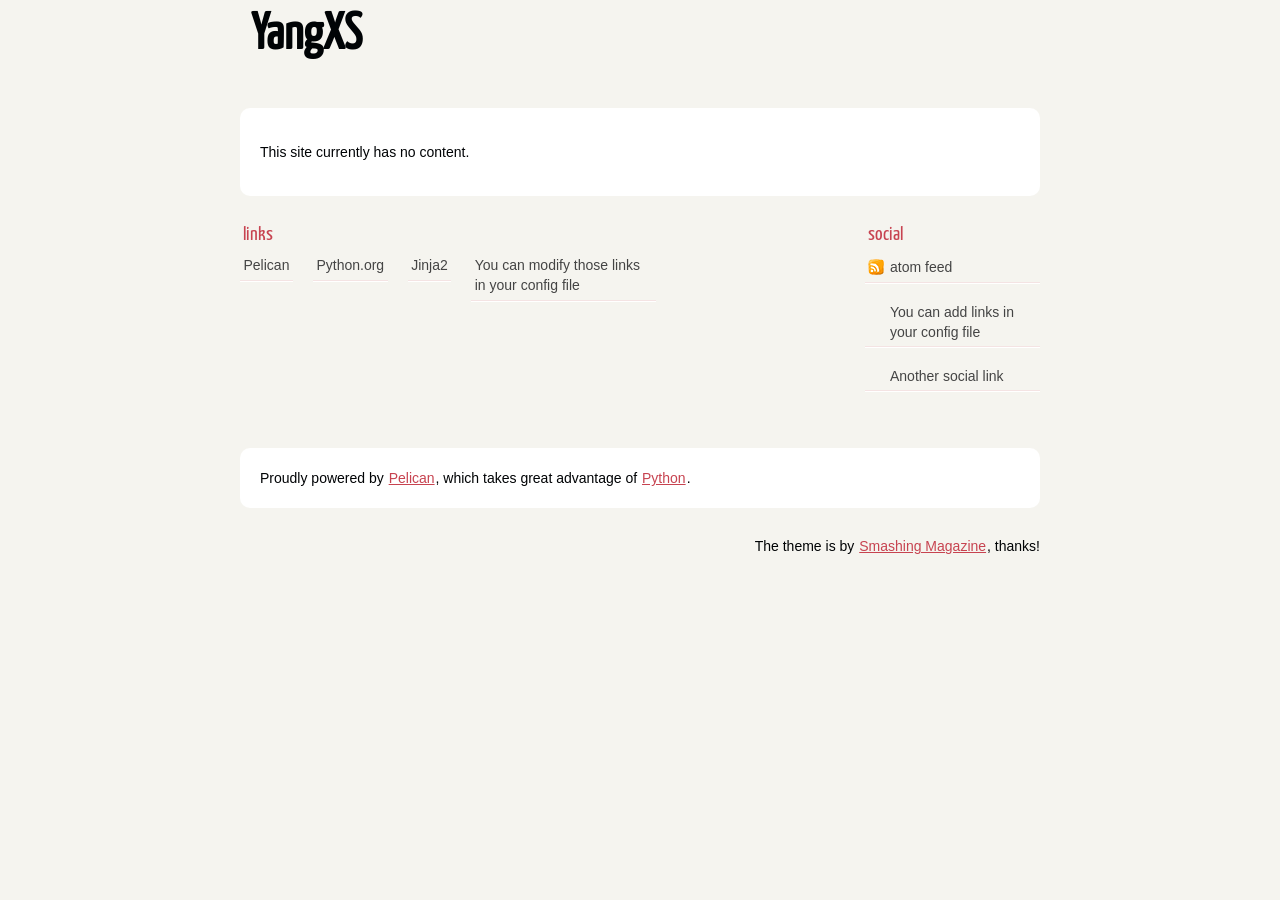
<file: index.html>
<!DOCTYPE html>
<html lang="en">
<head>
        <meta charset="utf-8" />
        <meta name="viewport" content="width=device-width, initial-scale=1.0" />
        <meta name="generator" content="Pelican" />
        <title>YangXS</title>
        <link rel="stylesheet" href="/theme/css/main.css" />
        <link href="/feeds/all.atom.xml" type="application/atom+xml" rel="alternate" title="YangXS Atom Feed" />
</head>

<body id="index" class="home">
        <header id="banner" class="body">
                <h1><a href="/">YangXS</a></h1>
                <nav><ul>
                </ul></nav>
        </header><!-- /#banner -->
<section id="content" class="body">
    <p>This site currently has no content.</p>
</section>
        <section id="extras" class="body">
                <div class="blogroll">
                        <h2>links</h2>
                        <ul>
                            <li><a href="https://getpelican.com/">Pelican</a></li>
                            <li><a href="https://www.python.org/">Python.org</a></li>
                            <li><a href="https://palletsprojects.com/p/jinja/">Jinja2</a></li>
                            <li><a href="#">You can modify those links in your config file</a></li>
                        </ul>
                </div><!-- /.blogroll -->
                <div class="social">
                        <h2>social</h2>
                        <ul>
                            <li><a href="/feeds/all.atom.xml" type="application/atom+xml" rel="alternate">atom feed</a></li>

                            <li><a href="#">You can add links in your config file</a></li>
                            <li><a href="#">Another social link</a></li>
                        </ul>
                </div><!-- /.social -->
        </section><!-- /#extras -->

        <footer id="contentinfo" class="body">
                <address id="about" class="vcard body">
                Proudly powered by <a href="https://getpelican.com/">Pelican</a>, which takes great advantage of <a href="https://www.python.org/">Python</a>.
                </address><!-- /#about -->

                <p>The theme is by <a href="https://www.smashingmagazine.com/2009/08/designing-a-html-5-layout-from-scratch/">Smashing Magazine</a>, thanks!</p>
        </footer><!-- /#contentinfo -->

</body>
</html>
</file>
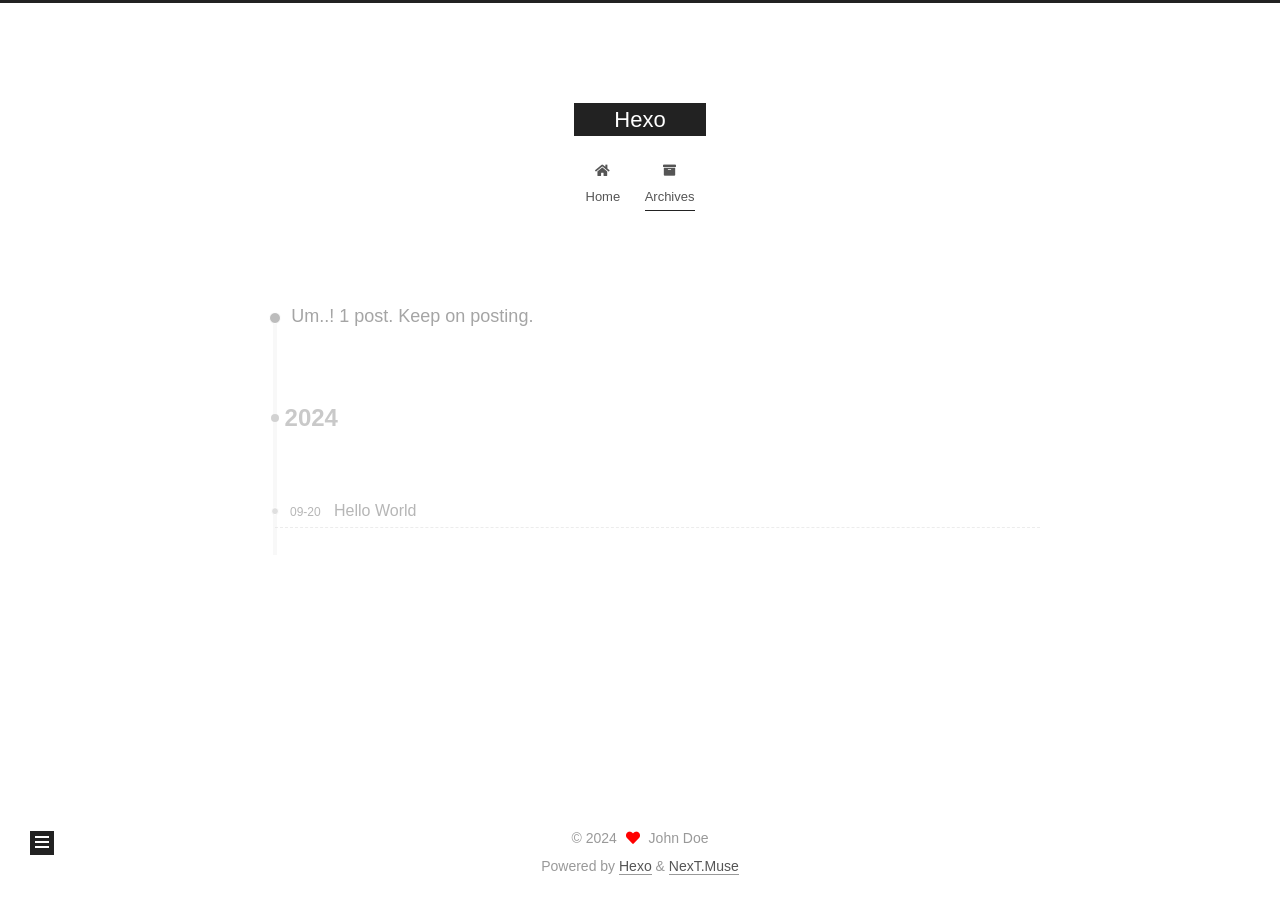
<file: archives/index.html>
<!DOCTYPE html>
<html lang="en">
<head>
  <meta charset="UTF-8">
<meta name="viewport" content="width=device-width, initial-scale=1, maximum-scale=2">
<meta name="theme-color" content="#222">
<meta name="generator" content="Hexo 7.3.0">
  <link rel="apple-touch-icon" sizes="180x180" href="/images/apple-touch-icon-next.png">
  <link rel="icon" type="image/png" sizes="32x32" href="/images/favicon-32x32-next.png">
  <link rel="icon" type="image/png" sizes="16x16" href="/images/favicon-16x16-next.png">
  <link rel="mask-icon" href="/images/logo.svg" color="#222">

<link rel="stylesheet" href="/css/main.css">


<link rel="stylesheet" href="/lib/font-awesome/css/all.min.css">

<script id="hexo-configurations">
    var NexT = window.NexT || {};
    var CONFIG = {"hostname":"example.com","root":"/","scheme":"Muse","version":"7.8.0","exturl":false,"sidebar":{"position":"left","display":"post","padding":18,"offset":12,"onmobile":false},"copycode":{"enable":false,"show_result":false,"style":null},"back2top":{"enable":true,"sidebar":false,"scrollpercent":false},"bookmark":{"enable":false,"color":"#222","save":"auto"},"fancybox":false,"mediumzoom":false,"lazyload":false,"pangu":false,"comments":{"style":"tabs","active":null,"storage":true,"lazyload":false,"nav":null},"algolia":{"hits":{"per_page":10},"labels":{"input_placeholder":"Search for Posts","hits_empty":"We didn't find any results for the search: ${query}","hits_stats":"${hits} results found in ${time} ms"}},"localsearch":{"enable":false,"trigger":"auto","top_n_per_article":1,"unescape":false,"preload":false},"motion":{"enable":true,"async":false,"transition":{"post_block":"fadeIn","post_header":"slideDownIn","post_body":"slideDownIn","coll_header":"slideLeftIn","sidebar":"slideUpIn"}}};
  </script>

  <meta property="og:type" content="website">
<meta property="og:title" content="Hexo">
<meta property="og:url" content="http://example.com/archives/index.html">
<meta property="og:site_name" content="Hexo">
<meta property="og:locale" content="en_US">
<meta property="article:author" content="John Doe">
<meta name="twitter:card" content="summary">

<link rel="canonical" href="http://example.com/archives/">


<script id="page-configurations">
  // https://hexo.io/docs/variables.html
  CONFIG.page = {
    sidebar: "",
    isHome : false,
    isPost : false,
    lang   : 'en'
  };
</script>

  <title>Archive | Hexo</title>
  






  <noscript>
  <style>
  .use-motion .brand,
  .use-motion .menu-item,
  .sidebar-inner,
  .use-motion .post-block,
  .use-motion .pagination,
  .use-motion .comments,
  .use-motion .post-header,
  .use-motion .post-body,
  .use-motion .collection-header { opacity: initial; }

  .use-motion .site-title,
  .use-motion .site-subtitle {
    opacity: initial;
    top: initial;
  }

  .use-motion .logo-line-before i { left: initial; }
  .use-motion .logo-line-after i { right: initial; }
  </style>
</noscript>

</head>

<body itemscope itemtype="http://schema.org/WebPage">
  <div class="container use-motion">
    <div class="headband"></div>

    <header class="header" itemscope itemtype="http://schema.org/WPHeader">
      <div class="header-inner"><div class="site-brand-container">
  <div class="site-nav-toggle">
    <div class="toggle" aria-label="Toggle navigation bar">
      <span class="toggle-line toggle-line-first"></span>
      <span class="toggle-line toggle-line-middle"></span>
      <span class="toggle-line toggle-line-last"></span>
    </div>
  </div>

  <div class="site-meta">

    <a href="/" class="brand" rel="start">
      <span class="logo-line-before"><i></i></span>
      <h1 class="site-title">Hexo</h1>
      <span class="logo-line-after"><i></i></span>
    </a>
  </div>

  <div class="site-nav-right">
    <div class="toggle popup-trigger">
    </div>
  </div>
</div>




<nav class="site-nav">
  <ul id="menu" class="main-menu menu">
        <li class="menu-item menu-item-home">

    <a href="/" rel="section"><i class="fa fa-home fa-fw"></i>Home</a>

  </li>
        <li class="menu-item menu-item-archives">

    <a href="/archives/" rel="section"><i class="fa fa-archive fa-fw"></i>Archives</a>

  </li>
  </ul>
</nav>




</div>
    </header>

    
  <div class="back-to-top">
    <i class="fa fa-arrow-up"></i>
    <span>0%</span>
  </div>


    <main class="main">
      <div class="main-inner">
        <div class="content-wrap">
          

          <div class="content archive">
            

  
  
  
  <div class="post-block">
    <div class="posts-collapse">
      <div class="collection-title">
        <span class="collection-header">Um..! 1 post. Keep on posting.</span>
      </div>

      
    <div class="collection-year">
      <span class="collection-header">2024</span>
    </div>

  <article itemscope itemtype="http://schema.org/Article">
    <header class="post-header">

      <div class="post-meta">
        <time itemprop="dateCreated"
              datetime="2024-09-20T22:19:43+08:00"
              content="2024-09-20">
          09-20
        </time>
      </div>

      <div class="post-title">
          <a class="post-title-link" href="/2024/09/20/hello-world/" itemprop="url">
            <span itemprop="name">Hello World</span>
          </a>
      </div>

    </header>
  </article>


    </div>
  </div>
  
  
  

  



          </div>
          

<script>
  window.addEventListener('tabs:register', () => {
    let { activeClass } = CONFIG.comments;
    if (CONFIG.comments.storage) {
      activeClass = localStorage.getItem('comments_active') || activeClass;
    }
    if (activeClass) {
      let activeTab = document.querySelector(`a[href="#comment-${activeClass}"]`);
      if (activeTab) {
        activeTab.click();
      }
    }
  });
  if (CONFIG.comments.storage) {
    window.addEventListener('tabs:click', event => {
      if (!event.target.matches('.tabs-comment .tab-content .tab-pane')) return;
      let commentClass = event.target.classList[1];
      localStorage.setItem('comments_active', commentClass);
    });
  }
</script>

        </div>
          
  
  <div class="toggle sidebar-toggle">
    <span class="toggle-line toggle-line-first"></span>
    <span class="toggle-line toggle-line-middle"></span>
    <span class="toggle-line toggle-line-last"></span>
  </div>

  <aside class="sidebar">
    <div class="sidebar-inner">

      <ul class="sidebar-nav motion-element">
        <li class="sidebar-nav-toc">
          Table of Contents
        </li>
        <li class="sidebar-nav-overview">
          Overview
        </li>
      </ul>

      <!--noindex-->
      <div class="post-toc-wrap sidebar-panel">
      </div>
      <!--/noindex-->

      <div class="site-overview-wrap sidebar-panel">
        <div class="site-author motion-element" itemprop="author" itemscope itemtype="http://schema.org/Person">
  <p class="site-author-name" itemprop="name">John Doe</p>
  <div class="site-description" itemprop="description"></div>
</div>
<div class="site-state-wrap motion-element">
  <nav class="site-state">
      <div class="site-state-item site-state-posts">
          <a href="/archives/">
        
          <span class="site-state-item-count">1</span>
          <span class="site-state-item-name">posts</span>
        </a>
      </div>
  </nav>
</div>



      </div>

    </div>
  </aside>
  <div id="sidebar-dimmer"></div>


      </div>
    </main>

    <footer class="footer">
      <div class="footer-inner">
        

        

<div class="copyright">
  
  &copy; 
  <span itemprop="copyrightYear">2024</span>
  <span class="with-love">
    <i class="fa fa-heart"></i>
  </span>
  <span class="author" itemprop="copyrightHolder">John Doe</span>
</div>
  <div class="powered-by">Powered by <a href="https://hexo.io/" class="theme-link" rel="noopener" target="_blank">Hexo</a> & <a href="https://muse.theme-next.org/" class="theme-link" rel="noopener" target="_blank">NexT.Muse</a>
  </div>

        








      </div>
    </footer>
  </div>

  
  <script src="/lib/anime.min.js"></script>
  <script src="/lib/velocity/velocity.min.js"></script>
  <script src="/lib/velocity/velocity.ui.min.js"></script>

<script src="/js/utils.js"></script>

<script src="/js/motion.js"></script>


<script src="/js/schemes/muse.js"></script>


<script src="/js/next-boot.js"></script>




  















  

  

</body>
</html>
</file>
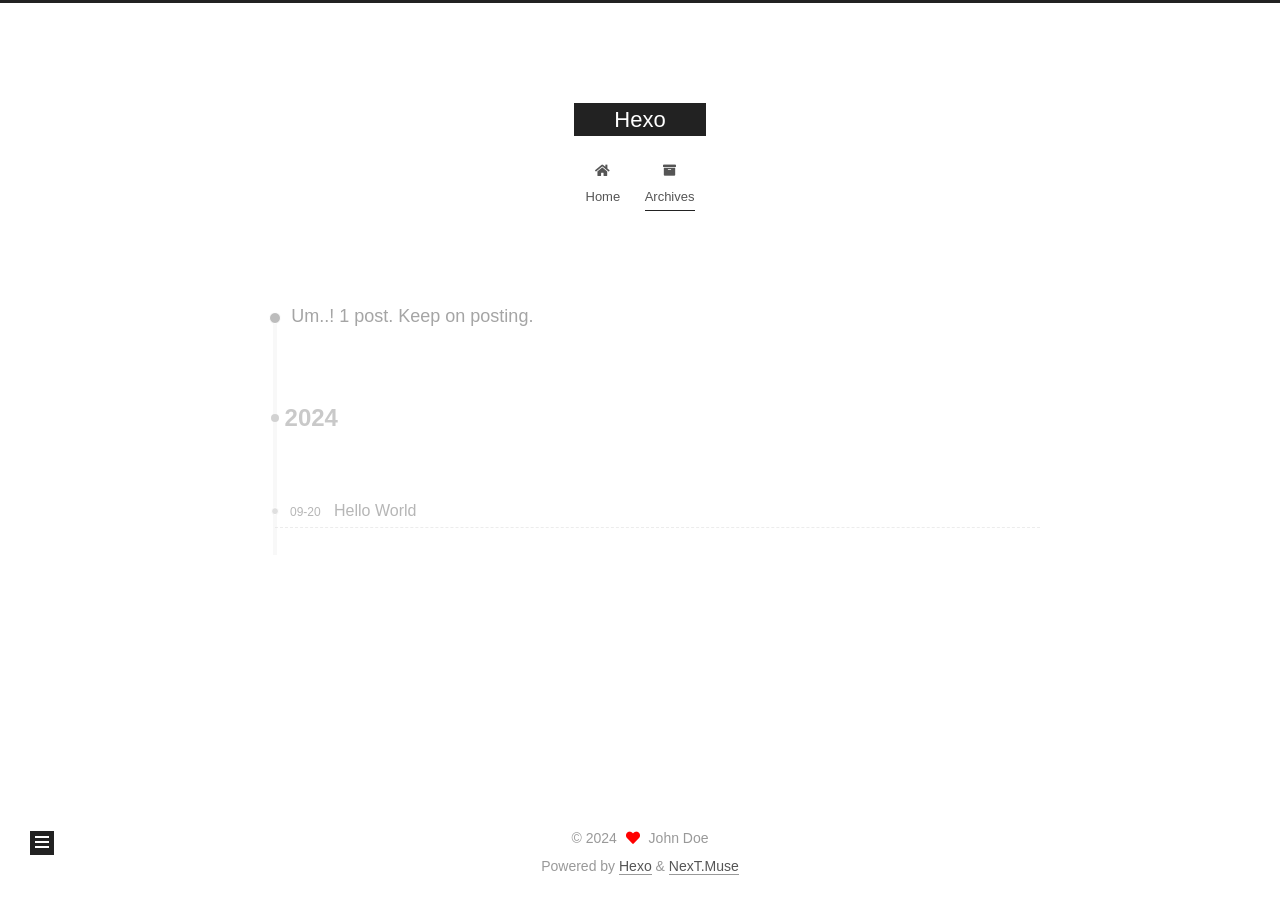
<file: archives/2024/index.html>
<!DOCTYPE html>
<html lang="en">
<head>
  <meta charset="UTF-8">
<meta name="viewport" content="width=device-width, initial-scale=1, maximum-scale=2">
<meta name="theme-color" content="#222">
<meta name="generator" content="Hexo 7.3.0">
  <link rel="apple-touch-icon" sizes="180x180" href="/images/apple-touch-icon-next.png">
  <link rel="icon" type="image/png" sizes="32x32" href="/images/favicon-32x32-next.png">
  <link rel="icon" type="image/png" sizes="16x16" href="/images/favicon-16x16-next.png">
  <link rel="mask-icon" href="/images/logo.svg" color="#222">

<link rel="stylesheet" href="/css/main.css">


<link rel="stylesheet" href="/lib/font-awesome/css/all.min.css">

<script id="hexo-configurations">
    var NexT = window.NexT || {};
    var CONFIG = {"hostname":"example.com","root":"/","scheme":"Muse","version":"7.8.0","exturl":false,"sidebar":{"position":"left","display":"post","padding":18,"offset":12,"onmobile":false},"copycode":{"enable":false,"show_result":false,"style":null},"back2top":{"enable":true,"sidebar":false,"scrollpercent":false},"bookmark":{"enable":false,"color":"#222","save":"auto"},"fancybox":false,"mediumzoom":false,"lazyload":false,"pangu":false,"comments":{"style":"tabs","active":null,"storage":true,"lazyload":false,"nav":null},"algolia":{"hits":{"per_page":10},"labels":{"input_placeholder":"Search for Posts","hits_empty":"We didn't find any results for the search: ${query}","hits_stats":"${hits} results found in ${time} ms"}},"localsearch":{"enable":false,"trigger":"auto","top_n_per_article":1,"unescape":false,"preload":false},"motion":{"enable":true,"async":false,"transition":{"post_block":"fadeIn","post_header":"slideDownIn","post_body":"slideDownIn","coll_header":"slideLeftIn","sidebar":"slideUpIn"}}};
  </script>

  <meta property="og:type" content="website">
<meta property="og:title" content="Hexo">
<meta property="og:url" content="http://example.com/archives/2024/index.html">
<meta property="og:site_name" content="Hexo">
<meta property="og:locale" content="en_US">
<meta property="article:author" content="John Doe">
<meta name="twitter:card" content="summary">

<link rel="canonical" href="http://example.com/archives/2024/">


<script id="page-configurations">
  // https://hexo.io/docs/variables.html
  CONFIG.page = {
    sidebar: "",
    isHome : false,
    isPost : false,
    lang   : 'en'
  };
</script>

  <title>Archive | Hexo</title>
  






  <noscript>
  <style>
  .use-motion .brand,
  .use-motion .menu-item,
  .sidebar-inner,
  .use-motion .post-block,
  .use-motion .pagination,
  .use-motion .comments,
  .use-motion .post-header,
  .use-motion .post-body,
  .use-motion .collection-header { opacity: initial; }

  .use-motion .site-title,
  .use-motion .site-subtitle {
    opacity: initial;
    top: initial;
  }

  .use-motion .logo-line-before i { left: initial; }
  .use-motion .logo-line-after i { right: initial; }
  </style>
</noscript>

</head>

<body itemscope itemtype="http://schema.org/WebPage">
  <div class="container use-motion">
    <div class="headband"></div>

    <header class="header" itemscope itemtype="http://schema.org/WPHeader">
      <div class="header-inner"><div class="site-brand-container">
  <div class="site-nav-toggle">
    <div class="toggle" aria-label="Toggle navigation bar">
      <span class="toggle-line toggle-line-first"></span>
      <span class="toggle-line toggle-line-middle"></span>
      <span class="toggle-line toggle-line-last"></span>
    </div>
  </div>

  <div class="site-meta">

    <a href="/" class="brand" rel="start">
      <span class="logo-line-before"><i></i></span>
      <h1 class="site-title">Hexo</h1>
      <span class="logo-line-after"><i></i></span>
    </a>
  </div>

  <div class="site-nav-right">
    <div class="toggle popup-trigger">
    </div>
  </div>
</div>




<nav class="site-nav">
  <ul id="menu" class="main-menu menu">
        <li class="menu-item menu-item-home">

    <a href="/" rel="section"><i class="fa fa-home fa-fw"></i>Home</a>

  </li>
        <li class="menu-item menu-item-archives">

    <a href="/archives/" rel="section"><i class="fa fa-archive fa-fw"></i>Archives</a>

  </li>
  </ul>
</nav>




</div>
    </header>

    
  <div class="back-to-top">
    <i class="fa fa-arrow-up"></i>
    <span>0%</span>
  </div>


    <main class="main">
      <div class="main-inner">
        <div class="content-wrap">
          

          <div class="content archive">
            

  
  
  
  <div class="post-block">
    <div class="posts-collapse">
      <div class="collection-title">
        <span class="collection-header">Um..! 1 post. Keep on posting.</span>
      </div>

      
    <div class="collection-year">
      <span class="collection-header">2024</span>
    </div>

  <article itemscope itemtype="http://schema.org/Article">
    <header class="post-header">

      <div class="post-meta">
        <time itemprop="dateCreated"
              datetime="2024-09-20T22:19:43+08:00"
              content="2024-09-20">
          09-20
        </time>
      </div>

      <div class="post-title">
          <a class="post-title-link" href="/2024/09/20/hello-world/" itemprop="url">
            <span itemprop="name">Hello World</span>
          </a>
      </div>

    </header>
  </article>


    </div>
  </div>
  
  
  

  



          </div>
          

<script>
  window.addEventListener('tabs:register', () => {
    let { activeClass } = CONFIG.comments;
    if (CONFIG.comments.storage) {
      activeClass = localStorage.getItem('comments_active') || activeClass;
    }
    if (activeClass) {
      let activeTab = document.querySelector(`a[href="#comment-${activeClass}"]`);
      if (activeTab) {
        activeTab.click();
      }
    }
  });
  if (CONFIG.comments.storage) {
    window.addEventListener('tabs:click', event => {
      if (!event.target.matches('.tabs-comment .tab-content .tab-pane')) return;
      let commentClass = event.target.classList[1];
      localStorage.setItem('comments_active', commentClass);
    });
  }
</script>

        </div>
          
  
  <div class="toggle sidebar-toggle">
    <span class="toggle-line toggle-line-first"></span>
    <span class="toggle-line toggle-line-middle"></span>
    <span class="toggle-line toggle-line-last"></span>
  </div>

  <aside class="sidebar">
    <div class="sidebar-inner">

      <ul class="sidebar-nav motion-element">
        <li class="sidebar-nav-toc">
          Table of Contents
        </li>
        <li class="sidebar-nav-overview">
          Overview
        </li>
      </ul>

      <!--noindex-->
      <div class="post-toc-wrap sidebar-panel">
      </div>
      <!--/noindex-->

      <div class="site-overview-wrap sidebar-panel">
        <div class="site-author motion-element" itemprop="author" itemscope itemtype="http://schema.org/Person">
  <p class="site-author-name" itemprop="name">John Doe</p>
  <div class="site-description" itemprop="description"></div>
</div>
<div class="site-state-wrap motion-element">
  <nav class="site-state">
      <div class="site-state-item site-state-posts">
          <a href="/archives/">
        
          <span class="site-state-item-count">1</span>
          <span class="site-state-item-name">posts</span>
        </a>
      </div>
  </nav>
</div>



      </div>

    </div>
  </aside>
  <div id="sidebar-dimmer"></div>


      </div>
    </main>

    <footer class="footer">
      <div class="footer-inner">
        

        

<div class="copyright">
  
  &copy; 
  <span itemprop="copyrightYear">2024</span>
  <span class="with-love">
    <i class="fa fa-heart"></i>
  </span>
  <span class="author" itemprop="copyrightHolder">John Doe</span>
</div>
  <div class="powered-by">Powered by <a href="https://hexo.io/" class="theme-link" rel="noopener" target="_blank">Hexo</a> & <a href="https://muse.theme-next.org/" class="theme-link" rel="noopener" target="_blank">NexT.Muse</a>
  </div>

        








      </div>
    </footer>
  </div>

  
  <script src="/lib/anime.min.js"></script>
  <script src="/lib/velocity/velocity.min.js"></script>
  <script src="/lib/velocity/velocity.ui.min.js"></script>

<script src="/js/utils.js"></script>

<script src="/js/motion.js"></script>


<script src="/js/schemes/muse.js"></script>


<script src="/js/next-boot.js"></script>




  















  

  

</body>
</html>
</file>
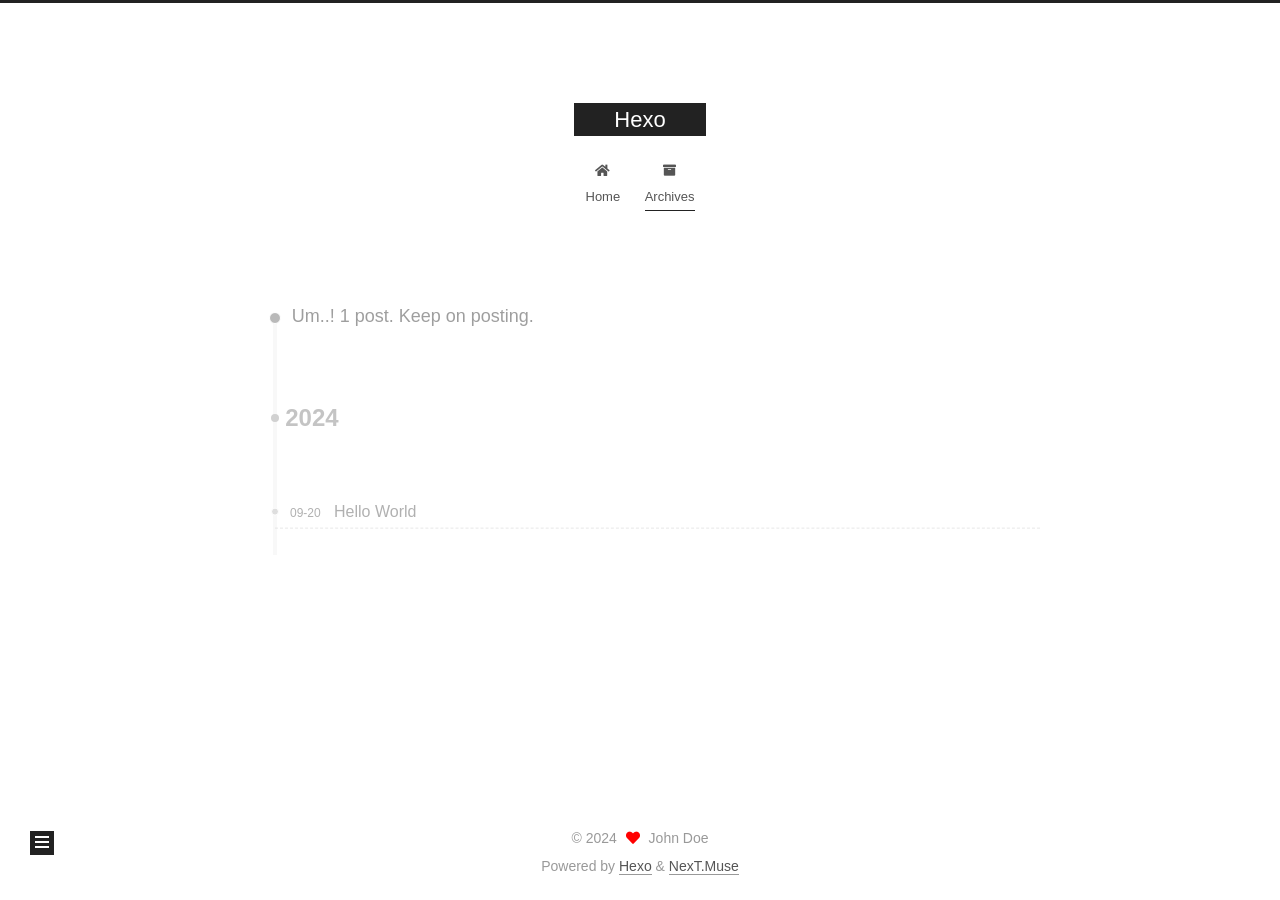
<file: archives/2024/09/index.html>
<!DOCTYPE html>
<html lang="en">
<head>
  <meta charset="UTF-8">
<meta name="viewport" content="width=device-width, initial-scale=1, maximum-scale=2">
<meta name="theme-color" content="#222">
<meta name="generator" content="Hexo 7.3.0">
  <link rel="apple-touch-icon" sizes="180x180" href="/images/apple-touch-icon-next.png">
  <link rel="icon" type="image/png" sizes="32x32" href="/images/favicon-32x32-next.png">
  <link rel="icon" type="image/png" sizes="16x16" href="/images/favicon-16x16-next.png">
  <link rel="mask-icon" href="/images/logo.svg" color="#222">

<link rel="stylesheet" href="/css/main.css">


<link rel="stylesheet" href="/lib/font-awesome/css/all.min.css">

<script id="hexo-configurations">
    var NexT = window.NexT || {};
    var CONFIG = {"hostname":"example.com","root":"/","scheme":"Muse","version":"7.8.0","exturl":false,"sidebar":{"position":"left","display":"post","padding":18,"offset":12,"onmobile":false},"copycode":{"enable":false,"show_result":false,"style":null},"back2top":{"enable":true,"sidebar":false,"scrollpercent":false},"bookmark":{"enable":false,"color":"#222","save":"auto"},"fancybox":false,"mediumzoom":false,"lazyload":false,"pangu":false,"comments":{"style":"tabs","active":null,"storage":true,"lazyload":false,"nav":null},"algolia":{"hits":{"per_page":10},"labels":{"input_placeholder":"Search for Posts","hits_empty":"We didn't find any results for the search: ${query}","hits_stats":"${hits} results found in ${time} ms"}},"localsearch":{"enable":false,"trigger":"auto","top_n_per_article":1,"unescape":false,"preload":false},"motion":{"enable":true,"async":false,"transition":{"post_block":"fadeIn","post_header":"slideDownIn","post_body":"slideDownIn","coll_header":"slideLeftIn","sidebar":"slideUpIn"}}};
  </script>

  <meta property="og:type" content="website">
<meta property="og:title" content="Hexo">
<meta property="og:url" content="http://example.com/archives/2024/09/index.html">
<meta property="og:site_name" content="Hexo">
<meta property="og:locale" content="en_US">
<meta property="article:author" content="John Doe">
<meta name="twitter:card" content="summary">

<link rel="canonical" href="http://example.com/archives/2024/09/">


<script id="page-configurations">
  // https://hexo.io/docs/variables.html
  CONFIG.page = {
    sidebar: "",
    isHome : false,
    isPost : false,
    lang   : 'en'
  };
</script>

  <title>Archive | Hexo</title>
  






  <noscript>
  <style>
  .use-motion .brand,
  .use-motion .menu-item,
  .sidebar-inner,
  .use-motion .post-block,
  .use-motion .pagination,
  .use-motion .comments,
  .use-motion .post-header,
  .use-motion .post-body,
  .use-motion .collection-header { opacity: initial; }

  .use-motion .site-title,
  .use-motion .site-subtitle {
    opacity: initial;
    top: initial;
  }

  .use-motion .logo-line-before i { left: initial; }
  .use-motion .logo-line-after i { right: initial; }
  </style>
</noscript>

</head>

<body itemscope itemtype="http://schema.org/WebPage">
  <div class="container use-motion">
    <div class="headband"></div>

    <header class="header" itemscope itemtype="http://schema.org/WPHeader">
      <div class="header-inner"><div class="site-brand-container">
  <div class="site-nav-toggle">
    <div class="toggle" aria-label="Toggle navigation bar">
      <span class="toggle-line toggle-line-first"></span>
      <span class="toggle-line toggle-line-middle"></span>
      <span class="toggle-line toggle-line-last"></span>
    </div>
  </div>

  <div class="site-meta">

    <a href="/" class="brand" rel="start">
      <span class="logo-line-before"><i></i></span>
      <h1 class="site-title">Hexo</h1>
      <span class="logo-line-after"><i></i></span>
    </a>
  </div>

  <div class="site-nav-right">
    <div class="toggle popup-trigger">
    </div>
  </div>
</div>




<nav class="site-nav">
  <ul id="menu" class="main-menu menu">
        <li class="menu-item menu-item-home">

    <a href="/" rel="section"><i class="fa fa-home fa-fw"></i>Home</a>

  </li>
        <li class="menu-item menu-item-archives">

    <a href="/archives/" rel="section"><i class="fa fa-archive fa-fw"></i>Archives</a>

  </li>
  </ul>
</nav>




</div>
    </header>

    
  <div class="back-to-top">
    <i class="fa fa-arrow-up"></i>
    <span>0%</span>
  </div>


    <main class="main">
      <div class="main-inner">
        <div class="content-wrap">
          

          <div class="content archive">
            

  
  
  
  <div class="post-block">
    <div class="posts-collapse">
      <div class="collection-title">
        <span class="collection-header">Um..! 1 post. Keep on posting.</span>
      </div>

      
    <div class="collection-year">
      <span class="collection-header">2024</span>
    </div>

  <article itemscope itemtype="http://schema.org/Article">
    <header class="post-header">

      <div class="post-meta">
        <time itemprop="dateCreated"
              datetime="2024-09-20T22:19:43+08:00"
              content="2024-09-20">
          09-20
        </time>
      </div>

      <div class="post-title">
          <a class="post-title-link" href="/2024/09/20/hello-world/" itemprop="url">
            <span itemprop="name">Hello World</span>
          </a>
      </div>

    </header>
  </article>


    </div>
  </div>
  
  
  

  



          </div>
          

<script>
  window.addEventListener('tabs:register', () => {
    let { activeClass } = CONFIG.comments;
    if (CONFIG.comments.storage) {
      activeClass = localStorage.getItem('comments_active') || activeClass;
    }
    if (activeClass) {
      let activeTab = document.querySelector(`a[href="#comment-${activeClass}"]`);
      if (activeTab) {
        activeTab.click();
      }
    }
  });
  if (CONFIG.comments.storage) {
    window.addEventListener('tabs:click', event => {
      if (!event.target.matches('.tabs-comment .tab-content .tab-pane')) return;
      let commentClass = event.target.classList[1];
      localStorage.setItem('comments_active', commentClass);
    });
  }
</script>

        </div>
          
  
  <div class="toggle sidebar-toggle">
    <span class="toggle-line toggle-line-first"></span>
    <span class="toggle-line toggle-line-middle"></span>
    <span class="toggle-line toggle-line-last"></span>
  </div>

  <aside class="sidebar">
    <div class="sidebar-inner">

      <ul class="sidebar-nav motion-element">
        <li class="sidebar-nav-toc">
          Table of Contents
        </li>
        <li class="sidebar-nav-overview">
          Overview
        </li>
      </ul>

      <!--noindex-->
      <div class="post-toc-wrap sidebar-panel">
      </div>
      <!--/noindex-->

      <div class="site-overview-wrap sidebar-panel">
        <div class="site-author motion-element" itemprop="author" itemscope itemtype="http://schema.org/Person">
  <p class="site-author-name" itemprop="name">John Doe</p>
  <div class="site-description" itemprop="description"></div>
</div>
<div class="site-state-wrap motion-element">
  <nav class="site-state">
      <div class="site-state-item site-state-posts">
          <a href="/archives/">
        
          <span class="site-state-item-count">1</span>
          <span class="site-state-item-name">posts</span>
        </a>
      </div>
  </nav>
</div>



      </div>

    </div>
  </aside>
  <div id="sidebar-dimmer"></div>


      </div>
    </main>

    <footer class="footer">
      <div class="footer-inner">
        

        

<div class="copyright">
  
  &copy; 
  <span itemprop="copyrightYear">2024</span>
  <span class="with-love">
    <i class="fa fa-heart"></i>
  </span>
  <span class="author" itemprop="copyrightHolder">John Doe</span>
</div>
  <div class="powered-by">Powered by <a href="https://hexo.io/" class="theme-link" rel="noopener" target="_blank">Hexo</a> & <a href="https://muse.theme-next.org/" class="theme-link" rel="noopener" target="_blank">NexT.Muse</a>
  </div>

        








      </div>
    </footer>
  </div>

  
  <script src="/lib/anime.min.js"></script>
  <script src="/lib/velocity/velocity.min.js"></script>
  <script src="/lib/velocity/velocity.ui.min.js"></script>

<script src="/js/utils.js"></script>

<script src="/js/motion.js"></script>


<script src="/js/schemes/muse.js"></script>


<script src="/js/next-boot.js"></script>




  















  

  

</body>
</html>
</file>
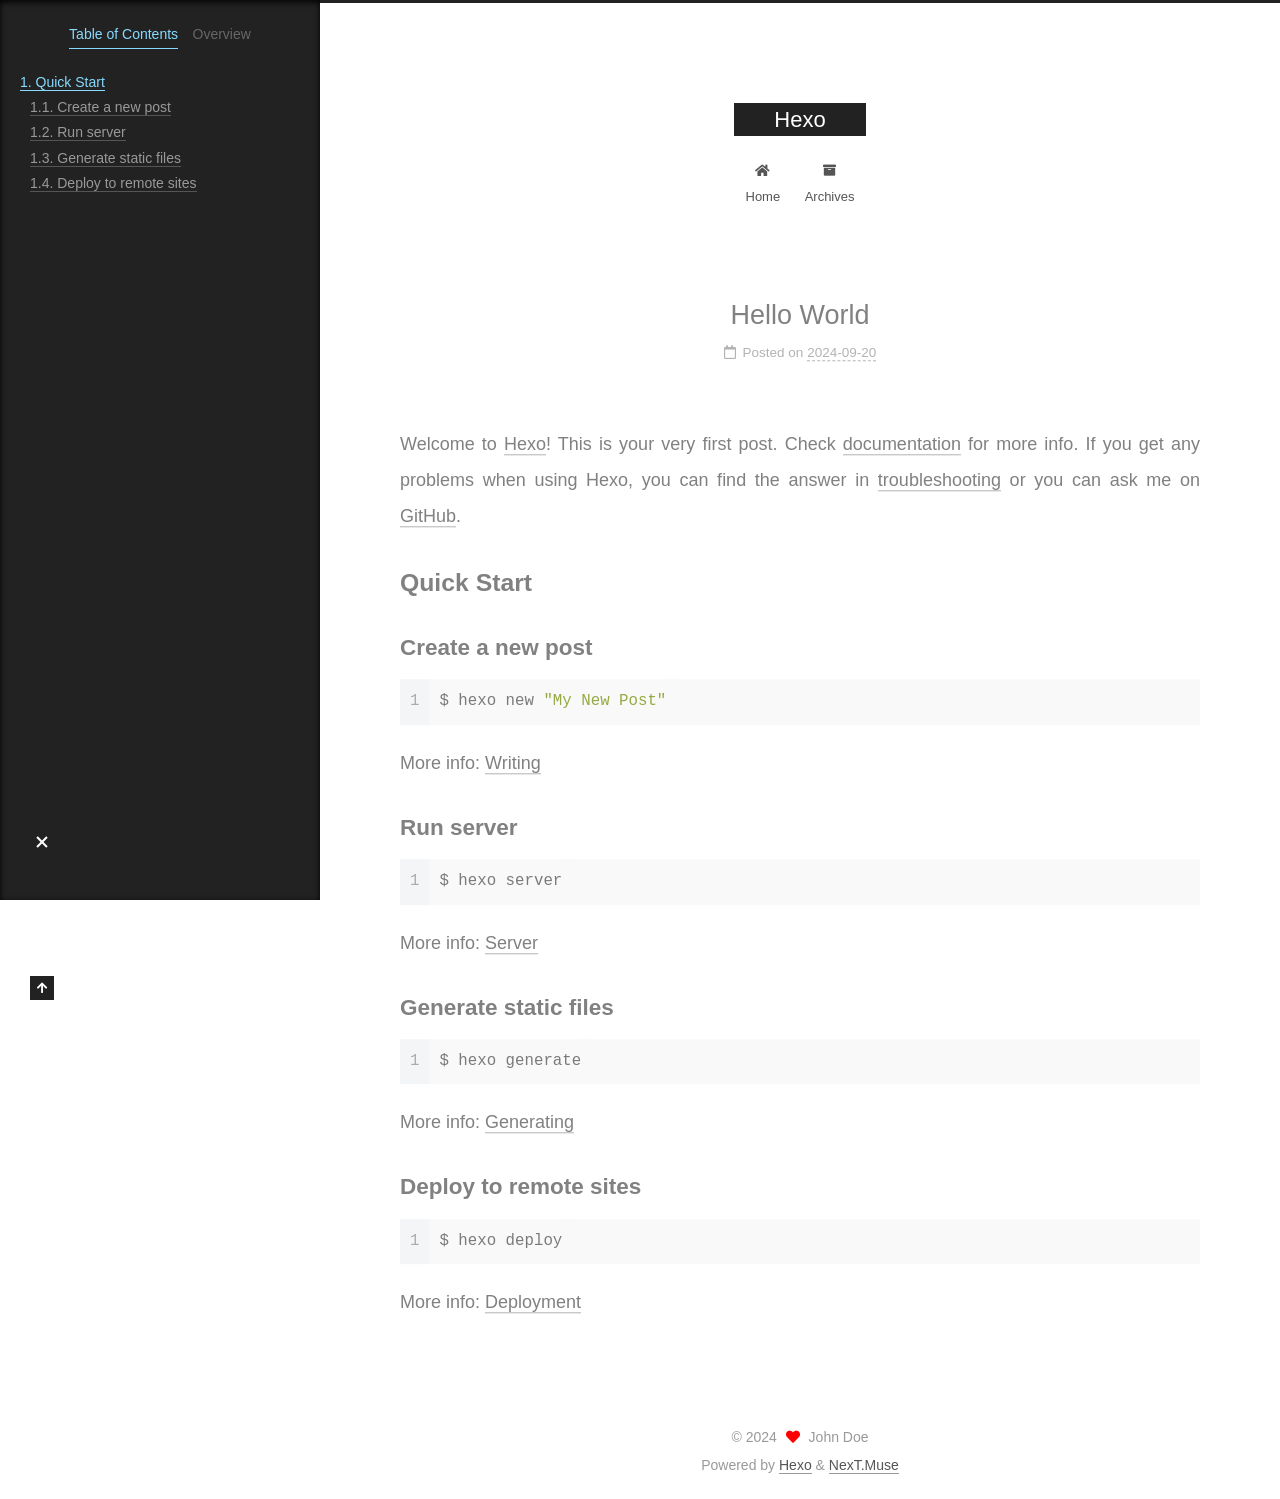
<file: 2024/09/20/hello-world/index.html>
<!DOCTYPE html>
<html lang="en">
<head>
  <meta charset="UTF-8">
<meta name="viewport" content="width=device-width, initial-scale=1, maximum-scale=2">
<meta name="theme-color" content="#222">
<meta name="generator" content="Hexo 7.3.0">
  <link rel="apple-touch-icon" sizes="180x180" href="/images/apple-touch-icon-next.png">
  <link rel="icon" type="image/png" sizes="32x32" href="/images/favicon-32x32-next.png">
  <link rel="icon" type="image/png" sizes="16x16" href="/images/favicon-16x16-next.png">
  <link rel="mask-icon" href="/images/logo.svg" color="#222">

<link rel="stylesheet" href="/css/main.css">


<link rel="stylesheet" href="/lib/font-awesome/css/all.min.css">

<script id="hexo-configurations">
    var NexT = window.NexT || {};
    var CONFIG = {"hostname":"example.com","root":"/","scheme":"Muse","version":"7.8.0","exturl":false,"sidebar":{"position":"left","display":"post","padding":18,"offset":12,"onmobile":false},"copycode":{"enable":false,"show_result":false,"style":null},"back2top":{"enable":true,"sidebar":false,"scrollpercent":false},"bookmark":{"enable":false,"color":"#222","save":"auto"},"fancybox":false,"mediumzoom":false,"lazyload":false,"pangu":false,"comments":{"style":"tabs","active":null,"storage":true,"lazyload":false,"nav":null},"algolia":{"hits":{"per_page":10},"labels":{"input_placeholder":"Search for Posts","hits_empty":"We didn't find any results for the search: ${query}","hits_stats":"${hits} results found in ${time} ms"}},"localsearch":{"enable":false,"trigger":"auto","top_n_per_article":1,"unescape":false,"preload":false},"motion":{"enable":true,"async":false,"transition":{"post_block":"fadeIn","post_header":"slideDownIn","post_body":"slideDownIn","coll_header":"slideLeftIn","sidebar":"slideUpIn"}}};
  </script>

  <meta name="description" content="Welcome to Hexo! This is your very first post. Check documentation for more info. If you get any problems when using Hexo, you can find the answer in troubleshooting or you can ask me on GitHub. Quick">
<meta property="og:type" content="article">
<meta property="og:title" content="Hello World">
<meta property="og:url" content="http://example.com/2024/09/20/hello-world/index.html">
<meta property="og:site_name" content="Hexo">
<meta property="og:description" content="Welcome to Hexo! This is your very first post. Check documentation for more info. If you get any problems when using Hexo, you can find the answer in troubleshooting or you can ask me on GitHub. Quick">
<meta property="og:locale" content="en_US">
<meta property="article:published_time" content="2024-09-20T14:19:43.916Z">
<meta property="article:modified_time" content="2024-09-20T14:19:43.916Z">
<meta property="article:author" content="John Doe">
<meta name="twitter:card" content="summary">

<link rel="canonical" href="http://example.com/2024/09/20/hello-world/">


<script id="page-configurations">
  // https://hexo.io/docs/variables.html
  CONFIG.page = {
    sidebar: "",
    isHome : false,
    isPost : true,
    lang   : 'en'
  };
</script>

  <title>Hello World | Hexo</title>
  






  <noscript>
  <style>
  .use-motion .brand,
  .use-motion .menu-item,
  .sidebar-inner,
  .use-motion .post-block,
  .use-motion .pagination,
  .use-motion .comments,
  .use-motion .post-header,
  .use-motion .post-body,
  .use-motion .collection-header { opacity: initial; }

  .use-motion .site-title,
  .use-motion .site-subtitle {
    opacity: initial;
    top: initial;
  }

  .use-motion .logo-line-before i { left: initial; }
  .use-motion .logo-line-after i { right: initial; }
  </style>
</noscript>

</head>

<body itemscope itemtype="http://schema.org/WebPage">
  <div class="container use-motion">
    <div class="headband"></div>

    <header class="header" itemscope itemtype="http://schema.org/WPHeader">
      <div class="header-inner"><div class="site-brand-container">
  <div class="site-nav-toggle">
    <div class="toggle" aria-label="Toggle navigation bar">
      <span class="toggle-line toggle-line-first"></span>
      <span class="toggle-line toggle-line-middle"></span>
      <span class="toggle-line toggle-line-last"></span>
    </div>
  </div>

  <div class="site-meta">

    <a href="/" class="brand" rel="start">
      <span class="logo-line-before"><i></i></span>
      <h1 class="site-title">Hexo</h1>
      <span class="logo-line-after"><i></i></span>
    </a>
  </div>

  <div class="site-nav-right">
    <div class="toggle popup-trigger">
    </div>
  </div>
</div>




<nav class="site-nav">
  <ul id="menu" class="main-menu menu">
        <li class="menu-item menu-item-home">

    <a href="/" rel="section"><i class="fa fa-home fa-fw"></i>Home</a>

  </li>
        <li class="menu-item menu-item-archives">

    <a href="/archives/" rel="section"><i class="fa fa-archive fa-fw"></i>Archives</a>

  </li>
  </ul>
</nav>




</div>
    </header>

    
  <div class="back-to-top">
    <i class="fa fa-arrow-up"></i>
    <span>0%</span>
  </div>


    <main class="main">
      <div class="main-inner">
        <div class="content-wrap">
          

          <div class="content post posts-expand">
            

    
  
  
  <article itemscope itemtype="http://schema.org/Article" class="post-block" lang="en">
    <link itemprop="mainEntityOfPage" href="http://example.com/2024/09/20/hello-world/">

    <span hidden itemprop="author" itemscope itemtype="http://schema.org/Person">
      <meta itemprop="image" content="/images/avatar.gif">
      <meta itemprop="name" content="John Doe">
      <meta itemprop="description" content="">
    </span>

    <span hidden itemprop="publisher" itemscope itemtype="http://schema.org/Organization">
      <meta itemprop="name" content="Hexo">
    </span>
      <header class="post-header">
        <h1 class="post-title" itemprop="name headline">
          Hello World
        </h1>

        <div class="post-meta">
            <span class="post-meta-item">
              <span class="post-meta-item-icon">
                <i class="far fa-calendar"></i>
              </span>
              <span class="post-meta-item-text">Posted on</span>

              <time title="Created: 2024-09-20 22:19:43" itemprop="dateCreated datePublished" datetime="2024-09-20T22:19:43+08:00">2024-09-20</time>
            </span>

          

        </div>
      </header>

    
    
    
    <div class="post-body" itemprop="articleBody">

      
        <p>Welcome to <a target="_blank" rel="noopener" href="https://hexo.io/">Hexo</a>! This is your very first post. Check <a target="_blank" rel="noopener" href="https://hexo.io/docs/">documentation</a> for more info. If you get any problems when using Hexo, you can find the answer in <a target="_blank" rel="noopener" href="https://hexo.io/docs/troubleshooting.html">troubleshooting</a> or you can ask me on <a target="_blank" rel="noopener" href="https://github.com/hexojs/hexo/issues">GitHub</a>.</p>
<h2 id="Quick-Start"><a href="#Quick-Start" class="headerlink" title="Quick Start"></a>Quick Start</h2><h3 id="Create-a-new-post"><a href="#Create-a-new-post" class="headerlink" title="Create a new post"></a>Create a new post</h3><figure class="highlight bash"><table><tr><td class="gutter"><pre><span class="line">1</span><br></pre></td><td class="code"><pre><span class="line">$ hexo new <span class="string">&quot;My New Post&quot;</span></span><br></pre></td></tr></table></figure>

<p>More info: <a target="_blank" rel="noopener" href="https://hexo.io/docs/writing.html">Writing</a></p>
<h3 id="Run-server"><a href="#Run-server" class="headerlink" title="Run server"></a>Run server</h3><figure class="highlight bash"><table><tr><td class="gutter"><pre><span class="line">1</span><br></pre></td><td class="code"><pre><span class="line">$ hexo server</span><br></pre></td></tr></table></figure>

<p>More info: <a target="_blank" rel="noopener" href="https://hexo.io/docs/server.html">Server</a></p>
<h3 id="Generate-static-files"><a href="#Generate-static-files" class="headerlink" title="Generate static files"></a>Generate static files</h3><figure class="highlight bash"><table><tr><td class="gutter"><pre><span class="line">1</span><br></pre></td><td class="code"><pre><span class="line">$ hexo generate</span><br></pre></td></tr></table></figure>

<p>More info: <a target="_blank" rel="noopener" href="https://hexo.io/docs/generating.html">Generating</a></p>
<h3 id="Deploy-to-remote-sites"><a href="#Deploy-to-remote-sites" class="headerlink" title="Deploy to remote sites"></a>Deploy to remote sites</h3><figure class="highlight bash"><table><tr><td class="gutter"><pre><span class="line">1</span><br></pre></td><td class="code"><pre><span class="line">$ hexo deploy</span><br></pre></td></tr></table></figure>

<p>More info: <a target="_blank" rel="noopener" href="https://hexo.io/docs/one-command-deployment.html">Deployment</a></p>

    </div>

    
    
    

      <footer class="post-footer">

        


        
      </footer>
    
  </article>
  
  
  



          </div>
          

<script>
  window.addEventListener('tabs:register', () => {
    let { activeClass } = CONFIG.comments;
    if (CONFIG.comments.storage) {
      activeClass = localStorage.getItem('comments_active') || activeClass;
    }
    if (activeClass) {
      let activeTab = document.querySelector(`a[href="#comment-${activeClass}"]`);
      if (activeTab) {
        activeTab.click();
      }
    }
  });
  if (CONFIG.comments.storage) {
    window.addEventListener('tabs:click', event => {
      if (!event.target.matches('.tabs-comment .tab-content .tab-pane')) return;
      let commentClass = event.target.classList[1];
      localStorage.setItem('comments_active', commentClass);
    });
  }
</script>

        </div>
          
  
  <div class="toggle sidebar-toggle">
    <span class="toggle-line toggle-line-first"></span>
    <span class="toggle-line toggle-line-middle"></span>
    <span class="toggle-line toggle-line-last"></span>
  </div>

  <aside class="sidebar">
    <div class="sidebar-inner">

      <ul class="sidebar-nav motion-element">
        <li class="sidebar-nav-toc">
          Table of Contents
        </li>
        <li class="sidebar-nav-overview">
          Overview
        </li>
      </ul>

      <!--noindex-->
      <div class="post-toc-wrap sidebar-panel">
          <div class="post-toc motion-element"><ol class="nav"><li class="nav-item nav-level-2"><a class="nav-link" href="#Quick-Start"><span class="nav-number">1.</span> <span class="nav-text">Quick Start</span></a><ol class="nav-child"><li class="nav-item nav-level-3"><a class="nav-link" href="#Create-a-new-post"><span class="nav-number">1.1.</span> <span class="nav-text">Create a new post</span></a></li><li class="nav-item nav-level-3"><a class="nav-link" href="#Run-server"><span class="nav-number">1.2.</span> <span class="nav-text">Run server</span></a></li><li class="nav-item nav-level-3"><a class="nav-link" href="#Generate-static-files"><span class="nav-number">1.3.</span> <span class="nav-text">Generate static files</span></a></li><li class="nav-item nav-level-3"><a class="nav-link" href="#Deploy-to-remote-sites"><span class="nav-number">1.4.</span> <span class="nav-text">Deploy to remote sites</span></a></li></ol></li></ol></div>
      </div>
      <!--/noindex-->

      <div class="site-overview-wrap sidebar-panel">
        <div class="site-author motion-element" itemprop="author" itemscope itemtype="http://schema.org/Person">
  <p class="site-author-name" itemprop="name">John Doe</p>
  <div class="site-description" itemprop="description"></div>
</div>
<div class="site-state-wrap motion-element">
  <nav class="site-state">
      <div class="site-state-item site-state-posts">
          <a href="/archives/">
        
          <span class="site-state-item-count">1</span>
          <span class="site-state-item-name">posts</span>
        </a>
      </div>
  </nav>
</div>



      </div>

    </div>
  </aside>
  <div id="sidebar-dimmer"></div>


      </div>
    </main>

    <footer class="footer">
      <div class="footer-inner">
        

        

<div class="copyright">
  
  &copy; 
  <span itemprop="copyrightYear">2024</span>
  <span class="with-love">
    <i class="fa fa-heart"></i>
  </span>
  <span class="author" itemprop="copyrightHolder">John Doe</span>
</div>
  <div class="powered-by">Powered by <a href="https://hexo.io/" class="theme-link" rel="noopener" target="_blank">Hexo</a> & <a href="https://muse.theme-next.org/" class="theme-link" rel="noopener" target="_blank">NexT.Muse</a>
  </div>

        








      </div>
    </footer>
  </div>

  
  <script src="/lib/anime.min.js"></script>
  <script src="/lib/velocity/velocity.min.js"></script>
  <script src="/lib/velocity/velocity.ui.min.js"></script>

<script src="/js/utils.js"></script>

<script src="/js/motion.js"></script>


<script src="/js/schemes/muse.js"></script>


<script src="/js/next-boot.js"></script>




  















  

  

</body>
</html>
</file>
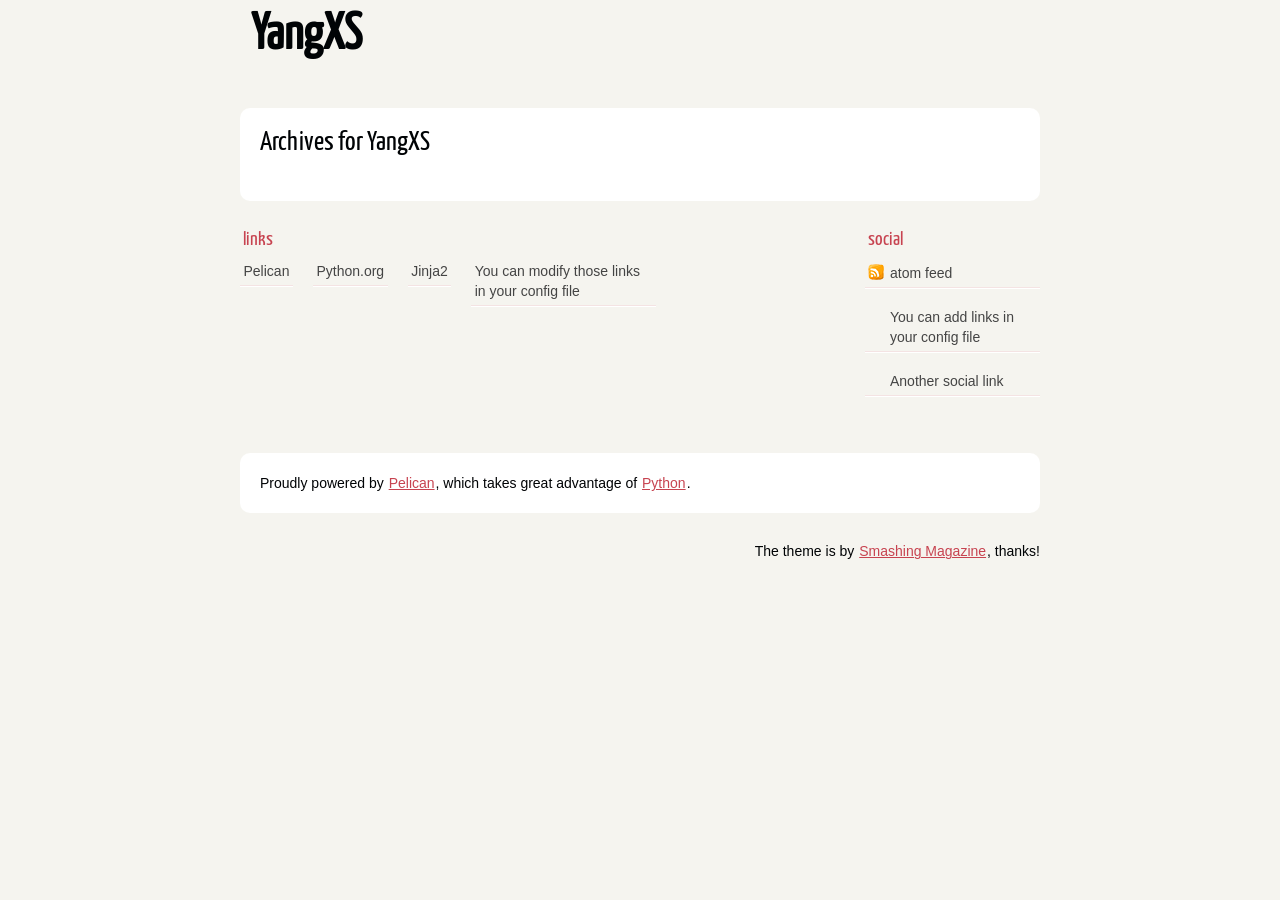
<file: archives.html>
<!DOCTYPE html>
<html lang="en">
<head>
        <meta charset="utf-8" />
        <meta name="viewport" content="width=device-width, initial-scale=1.0" />
        <meta name="generator" content="Pelican" />
        <title>YangXS</title>
        <link rel="stylesheet" href="/theme/css/main.css" />
        <link href="/feeds/all.atom.xml" type="application/atom+xml" rel="alternate" title="YangXS Atom Feed" />
</head>

<body id="index" class="home">
        <header id="banner" class="body">
                <h1><a href="/">YangXS</a></h1>
                <nav><ul>
                </ul></nav>
        </header><!-- /#banner -->
<section id="content" class="body">
<h1>Archives for YangXS</h1>

<dl>
</dl>
</section>
        <section id="extras" class="body">
                <div class="blogroll">
                        <h2>links</h2>
                        <ul>
                            <li><a href="https://getpelican.com/">Pelican</a></li>
                            <li><a href="https://www.python.org/">Python.org</a></li>
                            <li><a href="https://palletsprojects.com/p/jinja/">Jinja2</a></li>
                            <li><a href="#">You can modify those links in your config file</a></li>
                        </ul>
                </div><!-- /.blogroll -->
                <div class="social">
                        <h2>social</h2>
                        <ul>
                            <li><a href="/feeds/all.atom.xml" type="application/atom+xml" rel="alternate">atom feed</a></li>

                            <li><a href="#">You can add links in your config file</a></li>
                            <li><a href="#">Another social link</a></li>
                        </ul>
                </div><!-- /.social -->
        </section><!-- /#extras -->

        <footer id="contentinfo" class="body">
                <address id="about" class="vcard body">
                Proudly powered by <a href="https://getpelican.com/">Pelican</a>, which takes great advantage of <a href="https://www.python.org/">Python</a>.
                </address><!-- /#about -->

                <p>The theme is by <a href="https://www.smashingmagazine.com/2009/08/designing-a-html-5-layout-from-scratch/">Smashing Magazine</a>, thanks!</p>
        </footer><!-- /#contentinfo -->

</body>
</html>
</file>
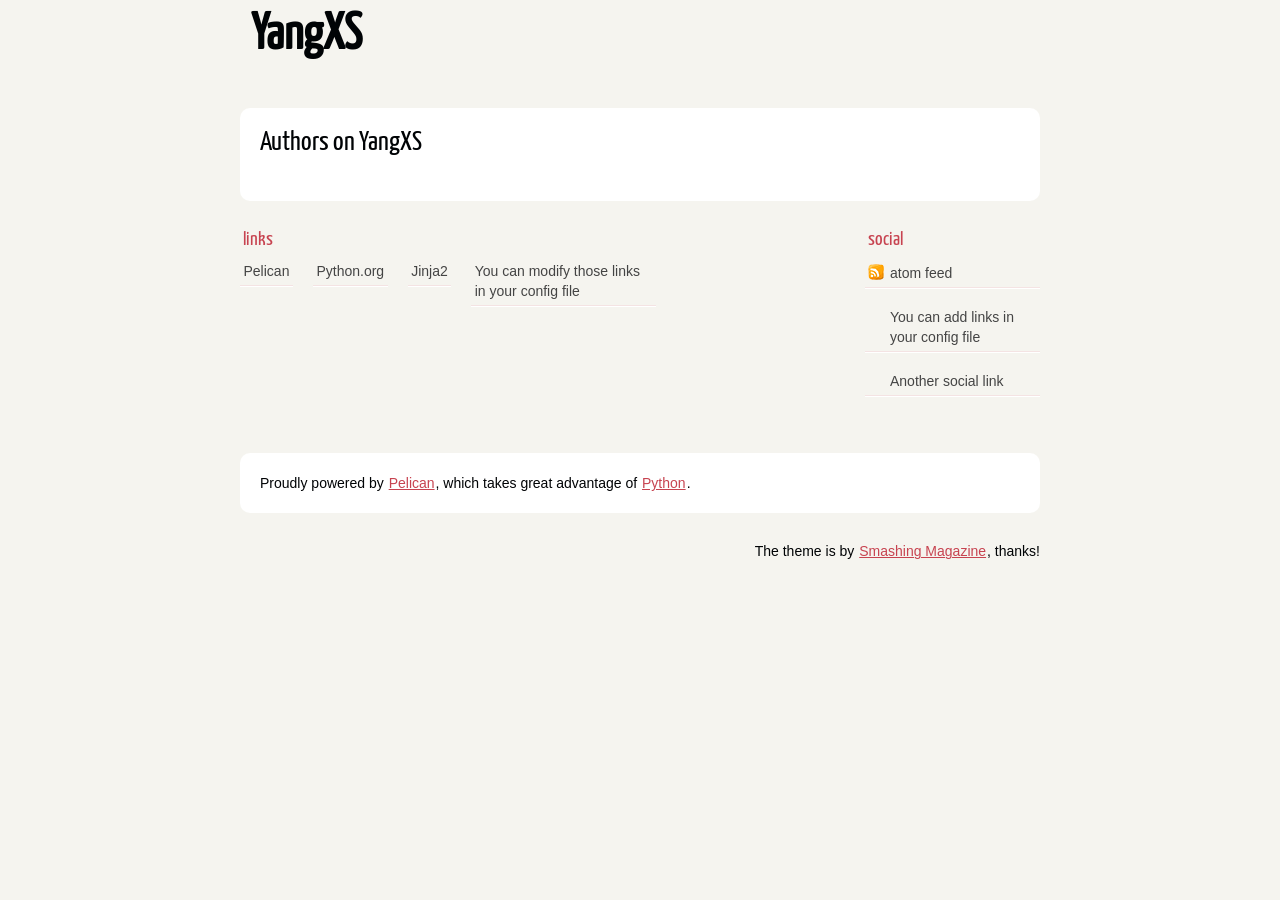
<file: authors.html>
<!DOCTYPE html>
<html lang="en">
<head>
        <meta charset="utf-8" />
        <meta name="viewport" content="width=device-width, initial-scale=1.0" />
        <meta name="generator" content="Pelican" />
        <title>YangXS - Authors</title>
        <link rel="stylesheet" href="/theme/css/main.css" />
        <link href="/feeds/all.atom.xml" type="application/atom+xml" rel="alternate" title="YangXS Atom Feed" />
</head>

<body id="index" class="home">
        <header id="banner" class="body">
                <h1><a href="/">YangXS</a></h1>
                <nav><ul>
                </ul></nav>
        </header><!-- /#banner -->

<section id="content" class="body">
    <h1>Authors on YangXS</h1>
    <ul>
    </ul>
</section>

        <section id="extras" class="body">
                <div class="blogroll">
                        <h2>links</h2>
                        <ul>
                            <li><a href="https://getpelican.com/">Pelican</a></li>
                            <li><a href="https://www.python.org/">Python.org</a></li>
                            <li><a href="https://palletsprojects.com/p/jinja/">Jinja2</a></li>
                            <li><a href="#">You can modify those links in your config file</a></li>
                        </ul>
                </div><!-- /.blogroll -->
                <div class="social">
                        <h2>social</h2>
                        <ul>
                            <li><a href="/feeds/all.atom.xml" type="application/atom+xml" rel="alternate">atom feed</a></li>

                            <li><a href="#">You can add links in your config file</a></li>
                            <li><a href="#">Another social link</a></li>
                        </ul>
                </div><!-- /.social -->
        </section><!-- /#extras -->

        <footer id="contentinfo" class="body">
                <address id="about" class="vcard body">
                Proudly powered by <a href="https://getpelican.com/">Pelican</a>, which takes great advantage of <a href="https://www.python.org/">Python</a>.
                </address><!-- /#about -->

                <p>The theme is by <a href="https://www.smashingmagazine.com/2009/08/designing-a-html-5-layout-from-scratch/">Smashing Magazine</a>, thanks!</p>
        </footer><!-- /#contentinfo -->

</body>
</html>
</file>
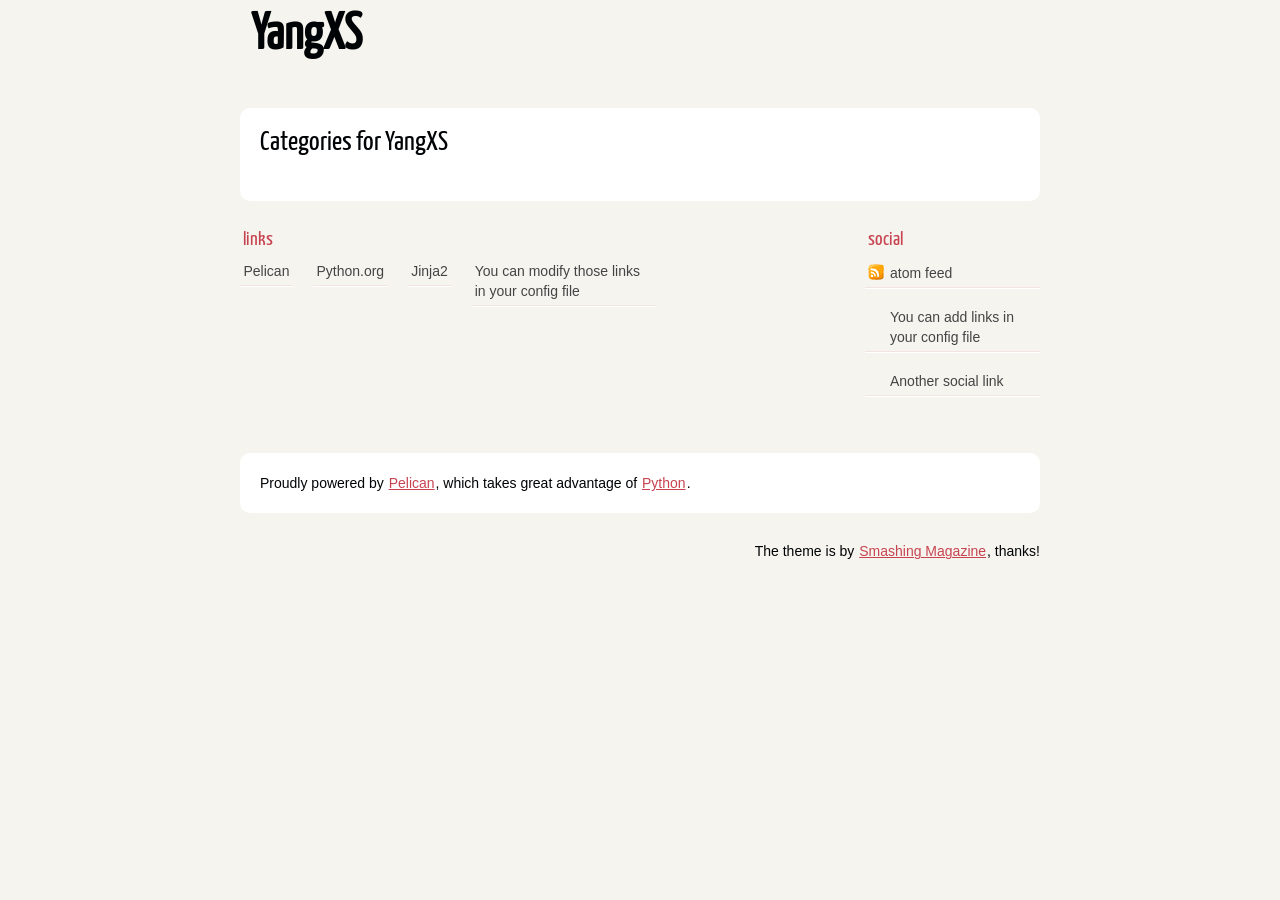
<file: categories.html>
<!DOCTYPE html>
<html lang="en">
<head>
        <meta charset="utf-8" />
        <meta name="viewport" content="width=device-width, initial-scale=1.0" />
        <meta name="generator" content="Pelican" />
        <title>YangXS - Categories</title>
        <link rel="stylesheet" href="/theme/css/main.css" />
        <link href="/feeds/all.atom.xml" type="application/atom+xml" rel="alternate" title="YangXS Atom Feed" />
</head>

<body id="index" class="home">
        <header id="banner" class="body">
                <h1><a href="/">YangXS</a></h1>
                <nav><ul>
                </ul></nav>
        </header><!-- /#banner -->

<section id="content" class="body">
    <h1>Categories for YangXS</h1>
    <ul>
    </ul>
</section>

        <section id="extras" class="body">
                <div class="blogroll">
                        <h2>links</h2>
                        <ul>
                            <li><a href="https://getpelican.com/">Pelican</a></li>
                            <li><a href="https://www.python.org/">Python.org</a></li>
                            <li><a href="https://palletsprojects.com/p/jinja/">Jinja2</a></li>
                            <li><a href="#">You can modify those links in your config file</a></li>
                        </ul>
                </div><!-- /.blogroll -->
                <div class="social">
                        <h2>social</h2>
                        <ul>
                            <li><a href="/feeds/all.atom.xml" type="application/atom+xml" rel="alternate">atom feed</a></li>

                            <li><a href="#">You can add links in your config file</a></li>
                            <li><a href="#">Another social link</a></li>
                        </ul>
                </div><!-- /.social -->
        </section><!-- /#extras -->

        <footer id="contentinfo" class="body">
                <address id="about" class="vcard body">
                Proudly powered by <a href="https://getpelican.com/">Pelican</a>, which takes great advantage of <a href="https://www.python.org/">Python</a>.
                </address><!-- /#about -->

                <p>The theme is by <a href="https://www.smashingmagazine.com/2009/08/designing-a-html-5-layout-from-scratch/">Smashing Magazine</a>, thanks!</p>
        </footer><!-- /#contentinfo -->

</body>
</html>
</file>
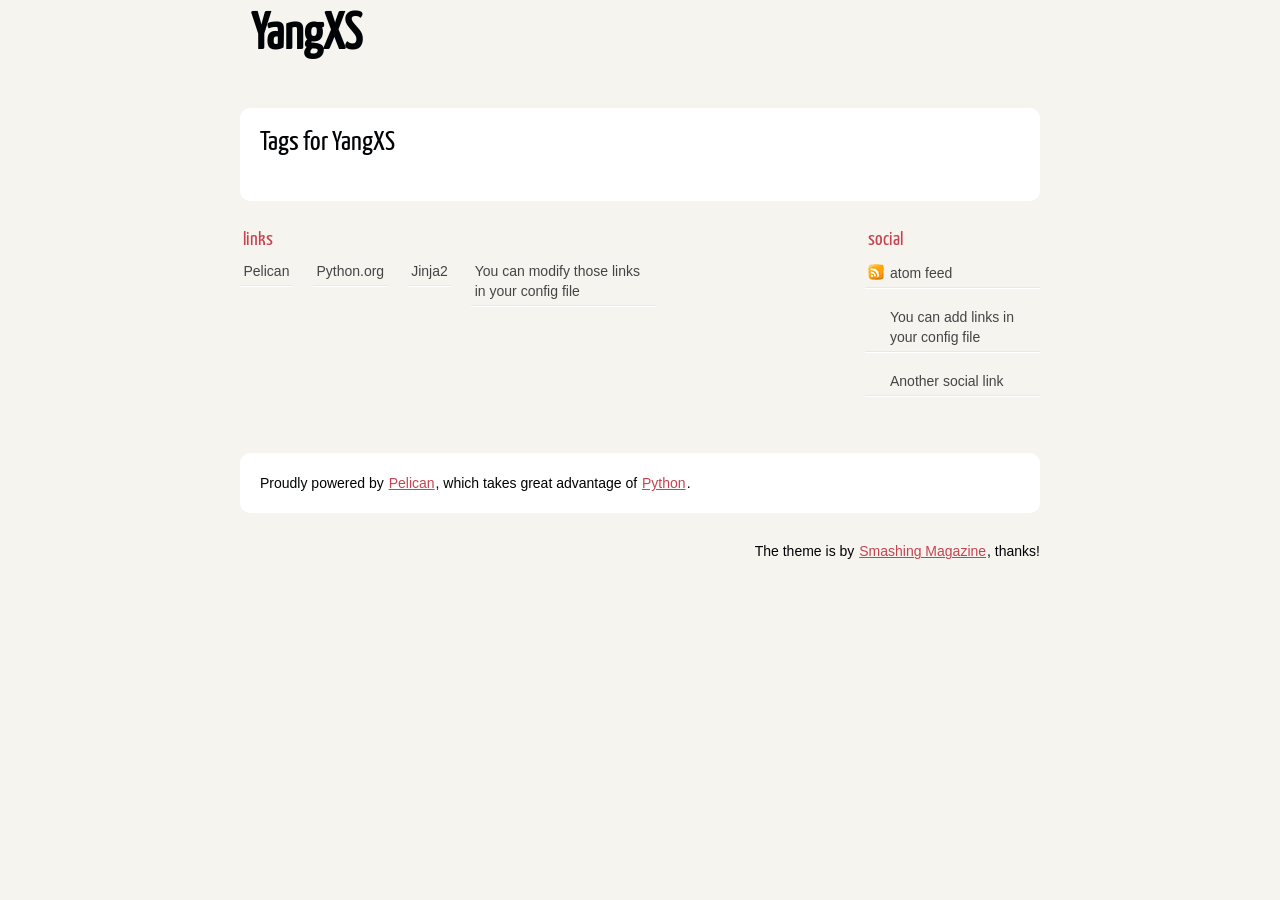
<file: tags.html>
<!DOCTYPE html>
<html lang="en">
<head>
        <meta charset="utf-8" />
        <meta name="viewport" content="width=device-width, initial-scale=1.0" />
        <meta name="generator" content="Pelican" />
        <title>YangXS - Tags</title>
        <link rel="stylesheet" href="/theme/css/main.css" />
        <link href="/feeds/all.atom.xml" type="application/atom+xml" rel="alternate" title="YangXS Atom Feed" />
</head>

<body id="index" class="home">
        <header id="banner" class="body">
                <h1><a href="/">YangXS</a></h1>
                <nav><ul>
                </ul></nav>
        </header><!-- /#banner -->

<section id="content" class="body">
    <h1>Tags for YangXS</h1>
    <ul>
    </ul>
</section>

        <section id="extras" class="body">
                <div class="blogroll">
                        <h2>links</h2>
                        <ul>
                            <li><a href="https://getpelican.com/">Pelican</a></li>
                            <li><a href="https://www.python.org/">Python.org</a></li>
                            <li><a href="https://palletsprojects.com/p/jinja/">Jinja2</a></li>
                            <li><a href="#">You can modify those links in your config file</a></li>
                        </ul>
                </div><!-- /.blogroll -->
                <div class="social">
                        <h2>social</h2>
                        <ul>
                            <li><a href="/feeds/all.atom.xml" type="application/atom+xml" rel="alternate">atom feed</a></li>

                            <li><a href="#">You can add links in your config file</a></li>
                            <li><a href="#">Another social link</a></li>
                        </ul>
                </div><!-- /.social -->
        </section><!-- /#extras -->

        <footer id="contentinfo" class="body">
                <address id="about" class="vcard body">
                Proudly powered by <a href="https://getpelican.com/">Pelican</a>, which takes great advantage of <a href="https://www.python.org/">Python</a>.
                </address><!-- /#about -->

                <p>The theme is by <a href="https://www.smashingmagazine.com/2009/08/designing-a-html-5-layout-from-scratch/">Smashing Magazine</a>, thanks!</p>
        </footer><!-- /#contentinfo -->

</body>
</html>
</file>
<file: theme/css/main.css>
/*
	Name: Smashing HTML5
	Date: July 2009
	Description: Sample layout for HTML5 and CSS3 goodness.
	Version: 1.0
	License: MIT <https://opensource.org/licenses/MIT>
	Licensed by: Smashing Media GmbH <https://www.smashingmagazine.com/>
	Original author: Enrique Ramírez <http://enrique-ramirez.com/>
*/

/* Imports */
@import url("reset.css");
@import url("pygment.css");
@import url("typogrify.css");
@import url("fonts.css");

/***** Global *****/
/* Body */
body {
    background: #F5F4EF;
    color: #000305;
    font-size: 87.5%; /* Base font size: 14px */
    font-family: 'Trebuchet MS', Trebuchet, 'Lucida Sans Unicode', 'Lucida Grande', 'Lucida Sans', Arial, sans-serif;
    line-height: 1.429;
    margin: 0;
    padding: 0;
    text-align: left;
}

/* Headings */
h1 {font-size: 2em }
h2 {font-size: 1.571em}	/* 22px */
h3 {font-size: 1.429em}	/* 20px */
h4 {font-size: 1.286em}	/* 18px */
h5 {font-size: 1.143em}	/* 16px */
h6 {font-size: 1em}		/* 14px */

h1, h2, h3, h4, h5, h6 {
	font-weight: 400;
	line-height: 1.1;
	margin-bottom: .8em;
    font-family: 'Yanone Kaffeesatz', arial, serif;
}

h3, h4, h5, h6 { margin-top: .8em; }

hr { border: 2px solid #EEEEEE; }

/* Anchors */
a {outline: 0;}
a img {border: 0px; text-decoration: none;}
a:link, a:visited {
	color: #C74350;
	padding: 0 1px;
	text-decoration: underline;
}
a:hover, a:active {
	background-color: #C74350;
	color: #fff;
	text-decoration: none;
	text-shadow: 1px 1px 1px #333;
}

h1 a:hover {
    background-color: inherit
}

/* Paragraphs */
div.line-block,
p { margin-top: 1em;
    margin-bottom: 1em;}

strong, b {font-weight: bold;}
em, i {font-style: italic;}

/* Lists */
ul {
	list-style: outside disc;
	margin: 0em 0 0 1.5em;
}

ol {
	list-style: outside decimal;
	margin: 0em 0 0 1.5em;
}

li { margin-top: 0.5em;
     margin-bottom: 1em; }

.post-info {
    float:right;
    margin:10px;
    padding:5px;
}

.post-info p{
    margin-top: 1px;
    margin-bottom: 1px;
}

.readmore { float: right }

dl {margin: 0 0 1.5em 0;}
dt {font-weight: bold;}
dd {margin-left: 1.5em;}

pre{background-color:  rgb(238, 238, 238); padding: 10px; margin: 10px; overflow: auto;}

/* Quotes */
blockquote {
    margin: 20px;
    font-style: italic;
}
cite {}

q {}

div.note {
   float: right;
   margin: 5px;
   font-size: 85%;
   max-width: 300px;
}

/* Tables */
table {margin: .5em auto 1.5em auto; width: 98%;}

	/* Thead */
	thead th {padding: .5em .4em; text-align: left;}
	thead td {}

	/* Tbody */
	tbody td {padding: .5em .4em;}
	tbody th {}

	tbody .alt td {}
	tbody .alt th {}

	/* Tfoot */
	tfoot th {}
	tfoot td {}

/* HTML5 tags */
header, section, footer,
aside, nav, article, figure {
	display: block;
}

/***** Layout *****/
.body {clear: both; margin: 0 auto; max-width: 800px;}
img { max-width: 100%; }
img.right, figure.right, div.figure.align-right {
    float: right;
    margin: 0 0 2em 2em;
}
img.left, figure.left, div.figure.align-left {
    float: left;
    margin: 0 2em 2em 0;
}

/* .rst support */
div.figure img, figure img {  /* to fill figure exactly */
    max-width: 100%;
}
div.figure p.caption, figure p.caption { /* margin provided by figure */
    margin-top: 0;
    margin-bottom: 0;
}

/*
	Header
*****************/
#banner {
	margin: 0 auto;
	padding: 0.8em 0 0 0;
}

	/* Banner */
	#banner h1 {
		font-size: 3.571em;
		line-height: 1.0;
		margin-bottom: .3em;
	}

	#banner h1 a:link, #banner h1 a:visited {
		color: #000305;
		display: block;
		font-weight: bold;
		margin: 0 0 0 .2em;
		text-decoration: none;
	}
	#banner h1 a:hover, #banner h1 a:active {
		background: none;
		color: #C74350;
		text-shadow: none;
	}

	#banner h1 strong {font-size: 0.36em; font-weight: normal;}

	/* Main Nav */
	#banner nav {
		background: #000305;
		font-size: 1.143em;
		overflow: auto;
		line-height: 30px;
		margin: 0 auto 2em auto;
		padding: 0;
		text-align: center;
		max-width: 800px;

		border-radius: 5px;
		-moz-border-radius: 5px;
		-webkit-border-radius: 5px;
	}

	#banner nav ul {list-style: none; margin: 0 auto; max-width: 800px;}
	#banner nav li {float: left; display: inline; margin: 0;}

	#banner nav a:link, #banner nav a:visited {
		color: #fff;
		display: inline-block;
		height: 30px;
		padding: 5px 1.5em;
		text-decoration: none;
	}
	#banner nav a:hover, #banner nav a:active,
	#banner nav .active a:link, #banner nav .active a:visited {
		background: #C74451;
		color: #fff;
		text-shadow: none !important;
	}

	#banner nav li:first-child a {
		border-top-left-radius: 5px;
		-moz-border-radius-topleft: 5px;
		-webkit-border-top-left-radius: 5px;

		border-bottom-left-radius: 5px;
		-moz-border-radius-bottomleft: 5px;
		-webkit-border-bottom-left-radius: 5px;
	}

/*
	Featured
*****************/
#featured {
	background: #fff;
	margin-bottom: 2em;
	overflow: hidden;
	padding: 20px;
	max-width: 760px;

	border-radius: 10px;
	-moz-border-radius: 10px;
	-webkit-border-radius: 10px;
}

#featured figure {
	border: 2px solid #eee;
	float: right;
	margin: 0.786em 2em 0 5em;
	max-width: 248px;
}
#featured figure img {display: block; float: right;}

#featured h2 {color: #C74451; font-size: 1.714em; margin-bottom: 0.333em;}
#featured h3 {font-size: 1.429em; margin-bottom: .5em;}

#featured h3 a:link, #featured h3 a:visited {color: #000305; text-decoration: none;}
#featured h3 a:hover, #featured h3 a:active {color: #fff;}

/*
	Body
*****************/
#content {
	background: #fff;
	margin-bottom: 2em;
	overflow: hidden;
	padding: 20px 20px;
	max-width: 760px;

	border-radius: 10px;
	-moz-border-radius: 10px;
	-webkit-border-radius: 10px;
}

/*
	Extras
*****************/
#extras {margin: 0 auto 3em auto; overflow: hidden;}

#extras ul {list-style: none; margin: 0;}
#extras li {border-bottom: 1px solid #fff;}
#extras h2 {
	color: #C74350;
	font-size: 1.429em;
	margin-bottom: .25em;
	padding: 0 3px;
}

#extras a:link, #extras a:visited {
	color: #444;
	display: block;
	border-bottom: 1px solid #F4E3E3;
	text-decoration: none;
	padding: .3em .25em;
}

#extras a:hover, #extras a:active {color: #fff;}

	/* Blogroll */
	#extras .blogroll {
		float: left;
		max-width: 615px;
	}

	#extras .blogroll li {float: left; margin: 0 20px 0 0; max-width: 185px;}

	/* Social */
	#extras .social {
		float: right;
		max-width: 175px;
	}

	#extras div[class='social'] a {
		background-repeat: no-repeat;
		background-position: 3px 6px;
		padding-left: 25px;
	}

		/* Icons */
		.social a[href*='about.me'] {background-image: url('../images/icons/aboutme.png');}
		.social a[href*='bitbucket.org'] {background-image: url('../images/icons/bitbucket.png');}
		.social a[href*='delicious.com'] {background-image: url('../images/icons/delicious.png');}
		.social a[href*='facebook.com'] {background-image: url('../images/icons/facebook.png');}
		.social a[href*='gitorious.org'] {background-image: url('../images/icons/gitorious.png');}
		.social a[href*='github.com'],
		.social a[href*='git.io'] {
			background-image: url('../images/icons/github.png');
			background-size: 16px 16px;
		}
		.social a[href*='gittip.com'] {background-image: url('../images/icons/gittip.png');}
		.social a[href*='plus.google.com'] {background-image: url('../images/icons/google-plus.png');}
		.social a[href*='groups.google.com'] {background-image: url('../images/icons/google-groups.png');}
		.social a[href*='news.ycombinator.com'],
		.social a[href*='hackernewsers.com'] {background-image: url('../images/icons/hackernews.png');}
		.social a[href*='last.fm'], .social a[href*='lastfm.'] {background-image: url('../images/icons/lastfm.png');}
		.social a[href*='linkedin.com'] {background-image: url('../images/icons/linkedin.png');}
		.social a[href*='reddit.com'] {background-image: url('../images/icons/reddit.png');}
		.social a[type$='atom+xml'], .social a[type$='rss+xml'] {background-image: url('../images/icons/rss.png');}
		.social a[href*='slideshare.net'] {background-image: url('../images/icons/slideshare.png');}
		.social a[href*='speakerdeck.com'] {background-image: url('../images/icons/speakerdeck.png');}
		.social a[href*='stackoverflow.com'] {background-image: url('../images/icons/stackoverflow.png');}
		.social a[href*='twitter.com'] {background-image: url('../images/icons/twitter.png');}
		.social a[href*='vimeo.com'] {background-image: url('../images/icons/vimeo.png');}
		.social a[href*='youtube.com'] {background-image: url('../images/icons/youtube.png');}

/*
	About
*****************/
#about {
	background: #fff;
	font-style: normal;
	margin-bottom: 2em;
	overflow: hidden;
	padding: 20px;
	text-align: left;
	max-width: 760px;

	border-radius: 10px;
	-moz-border-radius: 10px;
	-webkit-border-radius: 10px;
}

#about .primary {float: left; max-width: 165px;}
#about .primary strong {color: #C64350; display: block; font-size: 1.286em;}
#about .photo {float: left; margin: 5px 20px;}

#about .url:link, #about .url:visited {text-decoration: none;}

#about .bio {float: right; max-width: 500px;}

/*
	Footer
*****************/
#contentinfo {padding-bottom: 2em; text-align: right;}

/***** Sections *****/
/* Blog */
.hentry {
	display: block;
	clear: both;
	border-top: 1px solid #eee;
	padding: 1.5em 0;
}
li:first-child .hentry, #content > .hentry {border: 0; margin: 0;}
#content > .hentry {padding: 1em 0;}
.hentry img{display : none ;}
.entry-title {font-size: 3em; margin-bottom: 10px; margin-top: 0;}
.entry-title a:link, .entry-title a:visited {text-decoration: none; color: #333;}
.entry-title a:visited {background-color: #fff;}

.hentry .post-info * {font-style: normal;}

	/* Content */
	.hentry footer {margin-bottom: 2em;}
	.hentry footer address {display: inline;}
	#posts-list footer address {display: block;}

	/* Blog Index */
	#posts-list {list-style: none; margin: 0;}
	#posts-list .hentry {padding-left: 10px; position: relative;}

	#posts-list footer {
		left: 10px;
		position: relative;
        float: left;
		top: 0.5em;
		max-width: 190px;
	}

	/* About the Author */
	#about-author {
		background: #f9f9f9;
		clear: both;
		font-style: normal;
		margin: 2em 0;
		padding: 10px 20px 15px 20px;

		border-radius: 5px;
		-moz-border-radius: 5px;
		-webkit-border-radius: 5px;
	}

	#about-author strong {
		color: #C64350;
		clear: both;
		display: block;
		font-size: 1.429em;
	}

	#about-author .photo {border: 1px solid #ddd; float: left; margin: 5px 1em 0 0;}

	/* Comments */
	#comments-list {list-style: none; margin: 0 1em;}
	#comments-list blockquote {
		background: #f8f8f8;
		clear: both;
		font-style: normal;
		margin: 0;
		padding: 15px 20px;

		border-radius: 5px;
		-moz-border-radius: 5px;
		-webkit-border-radius: 5px;
	}
	#comments-list footer {color: #888; padding: .5em 1em 0 0; text-align: right;}

	#comments-list li:nth-child(2n) blockquote {background: #F5f5f5;}

	/* Add a Comment */
	#add-comment label {clear: left; float: left; text-align: left; max-width: 150px;}
	#add-comment input[type='text'],
	#add-comment input[type='email'],
	#add-comment input[type='url'] {float: left; max-width: 200px;}

	#add-comment textarea {float: left; height: 150px; max-width: 495px;}

	#add-comment p.req {clear: both; margin: 0 .5em 1em 0; text-align: right;}

	#add-comment input[type='submit'] {float: right; margin: 0 .5em;}
	#add-comment * {margin-bottom: .5em;}
</file>
<file: css/main.css>
:root {
  --body-bg-color: #fff;
  --content-bg-color: #fff;
  --card-bg-color: #f5f5f5;
  --text-color: #555;
  --blockquote-color: #666;
  --link-color: #555;
  --link-hover-color: #222;
  --brand-color: #fff;
  --brand-hover-color: #fff;
  --table-row-odd-bg-color: #f9f9f9;
  --table-row-hover-bg-color: #f5f5f5;
  --menu-item-bg-color: #f5f5f5;
  --btn-default-bg: #222;
  --btn-default-color: #fff;
  --btn-default-border-color: #222;
  --btn-default-hover-bg: #fff;
  --btn-default-hover-color: #222;
  --btn-default-hover-border-color: #222;
}
html {
  line-height: 1.15; /* 1 */
  -webkit-text-size-adjust: 100%; /* 2 */
}
body {
  margin: 0;
}
main {
  display: block;
}
h1 {
  font-size: 2em;
  margin: 0.67em 0;
}
hr {
  box-sizing: content-box; /* 1 */
  height: 0; /* 1 */
  overflow: visible; /* 2 */
}
pre {
  font-family: monospace, monospace; /* 1 */
  font-size: 1em; /* 2 */
}
a {
  background: transparent;
}
abbr[title] {
  border-bottom: none; /* 1 */
  text-decoration: underline; /* 2 */
  text-decoration: underline dotted; /* 2 */
}
b,
strong {
  font-weight: bolder;
}
code,
kbd,
samp {
  font-family: monospace, monospace; /* 1 */
  font-size: 1em; /* 2 */
}
small {
  font-size: 80%;
}
sub,
sup {
  font-size: 75%;
  line-height: 0;
  position: relative;
  vertical-align: baseline;
}
sub {
  bottom: -0.25em;
}
sup {
  top: -0.5em;
}
img {
  border-style: none;
}
button,
input,
optgroup,
select,
textarea {
  font-family: inherit; /* 1 */
  font-size: 100%; /* 1 */
  line-height: 1.15; /* 1 */
  margin: 0; /* 2 */
}
button,
input {
/* 1 */
  overflow: visible;
}
button,
select {
/* 1 */
  text-transform: none;
}
button,
[type='button'],
[type='reset'],
[type='submit'] {
  -webkit-appearance: button;
}
button::-moz-focus-inner,
[type='button']::-moz-focus-inner,
[type='reset']::-moz-focus-inner,
[type='submit']::-moz-focus-inner {
  border-style: none;
  padding: 0;
}
button:-moz-focusring,
[type='button']:-moz-focusring,
[type='reset']:-moz-focusring,
[type='submit']:-moz-focusring {
  outline: 1px dotted ButtonText;
}
fieldset {
  padding: 0.35em 0.75em 0.625em;
}
legend {
  box-sizing: border-box; /* 1 */
  color: inherit; /* 2 */
  display: table; /* 1 */
  max-width: 100%; /* 1 */
  padding: 0; /* 3 */
  white-space: normal; /* 1 */
}
progress {
  vertical-align: baseline;
}
textarea {
  overflow: auto;
}
[type='checkbox'],
[type='radio'] {
  box-sizing: border-box; /* 1 */
  padding: 0; /* 2 */
}
[type='number']::-webkit-inner-spin-button,
[type='number']::-webkit-outer-spin-button {
  height: auto;
}
[type='search'] {
  outline-offset: -2px; /* 2 */
  -webkit-appearance: textfield; /* 1 */
}
[type='search']::-webkit-search-decoration {
  -webkit-appearance: none;
}
::-webkit-file-upload-button {
  font: inherit; /* 2 */
  -webkit-appearance: button; /* 1 */
}
details {
  display: block;
}
summary {
  display: list-item;
}
template {
  display: none;
}
[hidden] {
  display: none;
}
::selection {
  background: #262a30;
  color: #eee;
}
html,
body {
  height: 100%;
}
body {
  background: var(--body-bg-color);
  color: var(--text-color);
  font-family: 'Lato', "PingFang SC", "Microsoft YaHei", sans-serif;
  font-size: 1em;
  line-height: 2;
}
@media (max-width: 991px) {
  body {
    padding-left: 0 !important;
    padding-right: 0 !important;
  }
}
h1,
h2,
h3,
h4,
h5,
h6 {
  font-family: 'Lato', "PingFang SC", "Microsoft YaHei", sans-serif;
  font-weight: bold;
  line-height: 1.5;
  margin: 20px 0 15px;
}
h1 {
  font-size: 1.5em;
}
h2 {
  font-size: 1.375em;
}
h3 {
  font-size: 1.25em;
}
h4 {
  font-size: 1.125em;
}
h5 {
  font-size: 1em;
}
h6 {
  font-size: 0.875em;
}
p {
  margin: 0 0 20px 0;
}
a,
span.exturl {
  border-bottom: 1px solid #999;
  color: var(--link-color);
  outline: 0;
  text-decoration: none;
  overflow-wrap: break-word;
  word-wrap: break-word;
  cursor: pointer;
}
a:hover,
span.exturl:hover {
  border-bottom-color: var(--link-hover-color);
  color: var(--link-hover-color);
}
iframe,
img,
video {
  display: block;
  margin-left: auto;
  margin-right: auto;
  max-width: 100%;
}
hr {
  background-image: repeating-linear-gradient(-45deg, #ddd, #ddd 4px, transparent 4px, transparent 8px);
  border: 0;
  height: 3px;
  margin: 40px 0;
}
blockquote {
  border-left: 4px solid #ddd;
  color: var(--blockquote-color);
  margin: 0;
  padding: 0 15px;
}
blockquote cite::before {
  content: '-';
  padding: 0 5px;
}
dt {
  font-weight: bold;
}
dd {
  margin: 0;
  padding: 0;
}
kbd {
  background-color: #f5f5f5;
  background-image: linear-gradient(#eee, #fff, #eee);
  border: 1px solid #ccc;
  border-radius: 0.2em;
  box-shadow: 0.1em 0.1em 0.2em rgba(0,0,0,0.1);
  color: #555;
  font-family: inherit;
  padding: 0.1em 0.3em;
  white-space: nowrap;
}
.table-container {
  overflow: auto;
}
table {
  border-collapse: collapse;
  border-spacing: 0;
  font-size: 0.875em;
  margin: 0 0 20px 0;
  width: 100%;
}
tbody tr:nth-of-type(odd) {
  background: var(--table-row-odd-bg-color);
}
tbody tr:hover {
  background: var(--table-row-hover-bg-color);
}
caption,
th,
td {
  font-weight: normal;
  padding: 8px;
  vertical-align: middle;
}
th,
td {
  border: 1px solid #ddd;
  border-bottom: 3px solid #ddd;
}
th {
  font-weight: 700;
  padding-bottom: 10px;
}
td {
  border-bottom-width: 1px;
}
.btn {
  background: var(--btn-default-bg);
  border: 2px solid var(--btn-default-border-color);
  border-radius: 0;
  color: var(--btn-default-color);
  display: inline-block;
  font-size: 0.875em;
  line-height: 2;
  padding: 0 20px;
  text-decoration: none;
  transition-property: background-color;
  transition-delay: 0s;
  transition-duration: 0.2s;
  transition-timing-function: ease-in-out;
}
.btn:hover {
  background: var(--btn-default-hover-bg);
  border-color: var(--btn-default-hover-border-color);
  color: var(--btn-default-hover-color);
}
.btn + .btn {
  margin: 0 0 8px 8px;
}
.btn .fa-fw {
  text-align: left;
  width: 1.285714285714286em;
}
.toggle {
  line-height: 0;
}
.toggle .toggle-line {
  background: #fff;
  display: inline-block;
  height: 2px;
  left: 0;
  position: relative;
  top: 0;
  transition: all 0.4s;
  vertical-align: top;
  width: 100%;
}
.toggle .toggle-line:not(:first-child) {
  margin-top: 3px;
}
.toggle.toggle-arrow .toggle-line-first {
  left: 50%;
  top: 2px;
  transform: rotate(45deg);
  width: 50%;
}
.toggle.toggle-arrow .toggle-line-middle {
  left: 2px;
  width: 90%;
}
.toggle.toggle-arrow .toggle-line-last {
  left: 50%;
  top: -2px;
  transform: rotate(-45deg);
  width: 50%;
}
.toggle.toggle-close .toggle-line-first {
  transform: rotate(-45deg);
  top: 5px;
}
.toggle.toggle-close .toggle-line-middle {
  opacity: 0;
}
.toggle.toggle-close .toggle-line-last {
  transform: rotate(45deg);
  top: -5px;
}
.highlight,
pre {
  background: #f7f7f7;
  color: #4d4d4c;
  line-height: 1.6;
  margin: 0 auto 20px;
}
pre,
code {
  font-family: consolas, Menlo, monospace, "PingFang SC", "Microsoft YaHei";
}
code {
  background: #eee;
  border-radius: 3px;
  color: #555;
  padding: 2px 4px;
  overflow-wrap: break-word;
  word-wrap: break-word;
}
.highlight *::selection {
  background: #d6d6d6;
}
.highlight pre {
  border: 0;
  margin: 0;
  padding: 10px 0;
}
.highlight table {
  border: 0;
  margin: 0;
  width: auto;
}
.highlight td {
  border: 0;
  padding: 0;
}
.highlight figcaption {
  background: #eff2f3;
  color: #4d4d4c;
  display: flex;
  font-size: 0.875em;
  justify-content: space-between;
  line-height: 1.2;
  padding: 0.5em;
}
.highlight figcaption a {
  color: #4d4d4c;
}
.highlight figcaption a:hover {
  border-bottom-color: #4d4d4c;
}
.highlight .gutter {
  -moz-user-select: none;
  -ms-user-select: none;
  -webkit-user-select: none;
  user-select: none;
}
.highlight .gutter pre {
  background: #eff2f3;
  color: #869194;
  padding-left: 10px;
  padding-right: 10px;
  text-align: right;
}
.highlight .code pre {
  background: #f7f7f7;
  padding-left: 10px;
  width: 100%;
}
.gist table {
  width: auto;
}
.gist table td {
  border: 0;
}
pre {
  overflow: auto;
  padding: 10px;
}
pre code {
  background: none;
  color: #4d4d4c;
  font-size: 0.875em;
  padding: 0;
  text-shadow: none;
}
pre .deletion {
  background: #fdd;
}
pre .addition {
  background: #dfd;
}
pre .meta {
  color: #eab700;
  -moz-user-select: none;
  -ms-user-select: none;
  -webkit-user-select: none;
  user-select: none;
}
pre .comment {
  color: #8e908c;
}
pre .variable,
pre .attribute,
pre .tag,
pre .name,
pre .regexp,
pre .ruby .constant,
pre .xml .tag .title,
pre .xml .pi,
pre .xml .doctype,
pre .html .doctype,
pre .css .id,
pre .css .class,
pre .css .pseudo {
  color: #c82829;
}
pre .number,
pre .preprocessor,
pre .built_in,
pre .builtin-name,
pre .literal,
pre .params,
pre .constant,
pre .command {
  color: #f5871f;
}
pre .ruby .class .title,
pre .css .rules .attribute,
pre .string,
pre .symbol,
pre .value,
pre .inheritance,
pre .header,
pre .ruby .symbol,
pre .xml .cdata,
pre .special,
pre .formula {
  color: #718c00;
}
pre .title,
pre .css .hexcolor {
  color: #3e999f;
}
pre .function,
pre .python .decorator,
pre .python .title,
pre .ruby .function .title,
pre .ruby .title .keyword,
pre .perl .sub,
pre .javascript .title,
pre .coffeescript .title {
  color: #4271ae;
}
pre .keyword,
pre .javascript .function {
  color: #8959a8;
}
.blockquote-center {
  border-left: none;
  margin: 40px 0;
  padding: 0;
  position: relative;
  text-align: center;
}
.blockquote-center .fa {
  display: block;
  opacity: 0.6;
  position: absolute;
  width: 100%;
}
.blockquote-center .fa-quote-left {
  border-top: 1px solid #ccc;
  text-align: left;
  top: -20px;
}
.blockquote-center .fa-quote-right {
  border-bottom: 1px solid #ccc;
  text-align: right;
  bottom: -20px;
}
.blockquote-center p,
.blockquote-center div {
  text-align: center;
}
.post-body .group-picture img {
  margin: 0 auto;
  padding: 0 3px;
}
.group-picture-row {
  margin-bottom: 6px;
  overflow: hidden;
}
.group-picture-column {
  float: left;
  margin-bottom: 10px;
}
.post-body .label {
  color: #555;
  display: inline;
  padding: 0 2px;
}
.post-body .label.default {
  background: #f0f0f0;
}
.post-body .label.primary {
  background: #efe6f7;
}
.post-body .label.info {
  background: #e5f2f8;
}
.post-body .label.success {
  background: #e7f4e9;
}
.post-body .label.warning {
  background: #fcf6e1;
}
.post-body .label.danger {
  background: #fae8eb;
}
.post-body .tabs {
  margin-bottom: 20px;
}
.post-body .tabs,
.tabs-comment {
  display: block;
  padding-top: 10px;
  position: relative;
}
.post-body .tabs ul.nav-tabs,
.tabs-comment ul.nav-tabs {
  display: flex;
  flex-wrap: wrap;
  margin: 0;
  margin-bottom: -1px;
  padding: 0;
}
@media (max-width: 413px) {
  .post-body .tabs ul.nav-tabs,
  .tabs-comment ul.nav-tabs {
    display: block;
    margin-bottom: 5px;
  }
}
.post-body .tabs ul.nav-tabs li.tab,
.tabs-comment ul.nav-tabs li.tab {
  border-bottom: 1px solid #ddd;
  border-left: 1px solid transparent;
  border-right: 1px solid transparent;
  border-top: 3px solid transparent;
  flex-grow: 1;
  list-style-type: none;
  border-radius: 0 0 0 0;
}
@media (max-width: 413px) {
  .post-body .tabs ul.nav-tabs li.tab,
  .tabs-comment ul.nav-tabs li.tab {
    border-bottom: 1px solid transparent;
    border-left: 3px solid transparent;
    border-right: 1px solid transparent;
    border-top: 1px solid transparent;
  }
}
@media (max-width: 413px) {
  .post-body .tabs ul.nav-tabs li.tab,
  .tabs-comment ul.nav-tabs li.tab {
    border-radius: 0;
  }
}
.post-body .tabs ul.nav-tabs li.tab a,
.tabs-comment ul.nav-tabs li.tab a {
  border-bottom: initial;
  display: block;
  line-height: 1.8;
  outline: 0;
  padding: 0.25em 0.75em;
  text-align: center;
  transition-delay: 0s;
  transition-duration: 0.2s;
  transition-timing-function: ease-out;
}
.post-body .tabs ul.nav-tabs li.tab a i,
.tabs-comment ul.nav-tabs li.tab a i {
  width: 1.285714285714286em;
}
.post-body .tabs ul.nav-tabs li.tab.active,
.tabs-comment ul.nav-tabs li.tab.active {
  border-bottom: 1px solid transparent;
  border-left: 1px solid #ddd;
  border-right: 1px solid #ddd;
  border-top: 3px solid #fc6423;
}
@media (max-width: 413px) {
  .post-body .tabs ul.nav-tabs li.tab.active,
  .tabs-comment ul.nav-tabs li.tab.active {
    border-bottom: 1px solid #ddd;
    border-left: 3px solid #fc6423;
    border-right: 1px solid #ddd;
    border-top: 1px solid #ddd;
  }
}
.post-body .tabs ul.nav-tabs li.tab.active a,
.tabs-comment ul.nav-tabs li.tab.active a {
  color: var(--link-color);
  cursor: default;
}
.post-body .tabs .tab-content .tab-pane,
.tabs-comment .tab-content .tab-pane {
  border: 1px solid #ddd;
  border-top: 0;
  padding: 20px 20px 0 20px;
  border-radius: 0;
}
.post-body .tabs .tab-content .tab-pane:not(.active),
.tabs-comment .tab-content .tab-pane:not(.active) {
  display: none;
}
.post-body .tabs .tab-content .tab-pane.active,
.tabs-comment .tab-content .tab-pane.active {
  display: block;
}
.post-body .tabs .tab-content .tab-pane.active:nth-of-type(1),
.tabs-comment .tab-content .tab-pane.active:nth-of-type(1) {
  border-radius: 0 0 0 0;
}
@media (max-width: 413px) {
  .post-body .tabs .tab-content .tab-pane.active:nth-of-type(1),
  .tabs-comment .tab-content .tab-pane.active:nth-of-type(1) {
    border-radius: 0;
  }
}
.post-body .note {
  border-radius: 3px;
  margin-bottom: 20px;
  padding: 1em;
  position: relative;
  border: 1px solid #eee;
  border-left-width: 5px;
}
.post-body .note h2,
.post-body .note h3,
.post-body .note h4,
.post-body .note h5,
.post-body .note h6 {
  margin-top: 0;
  border-bottom: initial;
  margin-bottom: 0;
  padding-top: 0;
}
.post-body .note p:first-child,
.post-body .note ul:first-child,
.post-body .note ol:first-child,
.post-body .note table:first-child,
.post-body .note pre:first-child,
.post-body .note blockquote:first-child,
.post-body .note img:first-child {
  margin-top: 0;
}
.post-body .note p:last-child,
.post-body .note ul:last-child,
.post-body .note ol:last-child,
.post-body .note table:last-child,
.post-body .note pre:last-child,
.post-body .note blockquote:last-child,
.post-body .note img:last-child {
  margin-bottom: 0;
}
.post-body .note.default {
  border-left-color: #777;
}
.post-body .note.default h2,
.post-body .note.default h3,
.post-body .note.default h4,
.post-body .note.default h5,
.post-body .note.default h6 {
  color: #777;
}
.post-body .note.primary {
  border-left-color: #6f42c1;
}
.post-body .note.primary h2,
.post-body .note.primary h3,
.post-body .note.primary h4,
.post-body .note.primary h5,
.post-body .note.primary h6 {
  color: #6f42c1;
}
.post-body .note.info {
  border-left-color: #428bca;
}
.post-body .note.info h2,
.post-body .note.info h3,
.post-body .note.info h4,
.post-body .note.info h5,
.post-body .note.info h6 {
  color: #428bca;
}
.post-body .note.success {
  border-left-color: #5cb85c;
}
.post-body .note.success h2,
.post-body .note.success h3,
.post-body .note.success h4,
.post-body .note.success h5,
.post-body .note.success h6 {
  color: #5cb85c;
}
.post-body .note.warning {
  border-left-color: #f0ad4e;
}
.post-body .note.warning h2,
.post-body .note.warning h3,
.post-body .note.warning h4,
.post-body .note.warning h5,
.post-body .note.warning h6 {
  color: #f0ad4e;
}
.post-body .note.danger {
  border-left-color: #d9534f;
}
.post-body .note.danger h2,
.post-body .note.danger h3,
.post-body .note.danger h4,
.post-body .note.danger h5,
.post-body .note.danger h6 {
  color: #d9534f;
}
.pagination .prev,
.pagination .next,
.pagination .page-number,
.pagination .space {
  display: inline-block;
  margin: 0 10px;
  padding: 0 11px;
  position: relative;
  top: -1px;
}
@media (max-width: 767px) {
  .pagination .prev,
  .pagination .next,
  .pagination .page-number,
  .pagination .space {
    margin: 0 5px;
  }
}
.pagination {
  border-top: 1px solid #eee;
  margin: 120px 0 0;
  text-align: center;
}
.pagination .prev,
.pagination .next,
.pagination .page-number {
  border-bottom: 0;
  border-top: 1px solid #eee;
  transition-property: border-color;
  transition-delay: 0s;
  transition-duration: 0.2s;
  transition-timing-function: ease-in-out;
}
.pagination .prev:hover,
.pagination .next:hover,
.pagination .page-number:hover {
  border-top-color: #222;
}
.pagination .space {
  margin: 0;
  padding: 0;
}
.pagination .prev {
  margin-left: 0;
}
.pagination .next {
  margin-right: 0;
}
.pagination .page-number.current {
  background: #ccc;
  border-top-color: #ccc;
  color: #fff;
}
@media (max-width: 767px) {
  .pagination {
    border-top: none;
  }
  .pagination .prev,
  .pagination .next,
  .pagination .page-number {
    border-bottom: 1px solid #eee;
    border-top: 0;
    margin-bottom: 10px;
    padding: 0 10px;
  }
  .pagination .prev:hover,
  .pagination .next:hover,
  .pagination .page-number:hover {
    border-bottom-color: #222;
  }
}
.comments {
  margin-top: 60px;
  overflow: hidden;
}
.comment-button-group {
  display: flex;
  flex-wrap: wrap-reverse;
  justify-content: center;
  margin: 1em 0;
}
.comment-button-group .comment-button {
  margin: 0.1em 0.2em;
}
.comment-button-group .comment-button.active {
  background: var(--btn-default-hover-bg);
  border-color: var(--btn-default-hover-border-color);
  color: var(--btn-default-hover-color);
}
.comment-position {
  display: none;
}
.comment-position.active {
  display: block;
}
.tabs-comment {
  background: var(--content-bg-color);
  margin-top: 4em;
  padding-top: 0;
}
.tabs-comment .comments {
  border: 0;
  box-shadow: none;
  margin-top: 0;
  padding-top: 0;
}
.container {
  min-height: 100%;
  position: relative;
}
.main-inner {
  margin: 0 auto;
  width: 700px;
}
@media (min-width: 1200px) {
  .main-inner {
    width: 800px;
  }
}
@media (min-width: 1600px) {
  .main-inner {
    width: 900px;
  }
}
@media (max-width: 767px) {
  .content-wrap {
    padding: 0 20px;
  }
}
.header {
  background: transparent;
}
.header-inner {
  margin: 0 auto;
  width: 700px;
}
@media (min-width: 1200px) {
  .header-inner {
    width: 800px;
  }
}
@media (min-width: 1600px) {
  .header-inner {
    width: 900px;
  }
}
.site-brand-container {
  display: flex;
  flex-shrink: 0;
  padding: 0 10px;
}
.headband {
  background: #222;
  height: 3px;
}
.site-meta {
  flex-grow: 1;
  text-align: center;
}
@media (max-width: 767px) {
  .site-meta {
    text-align: center;
  }
}
.brand {
  border-bottom: none;
  color: var(--brand-color);
  display: inline-block;
  line-height: 1.375em;
  padding: 0 40px;
  position: relative;
}
.brand:hover {
  color: var(--brand-hover-color);
}
.site-title {
  font-family: 'Lato', "PingFang SC", "Microsoft YaHei", sans-serif;
  font-size: 1.375em;
  font-weight: normal;
  margin: 0;
}
.site-subtitle {
  color: #999;
  font-size: 0.8125em;
  margin: 10px 0;
}
.use-motion .brand {
  opacity: 0;
}
.use-motion .site-title,
.use-motion .site-subtitle,
.use-motion .custom-logo-image {
  opacity: 0;
  position: relative;
  top: -10px;
}
.site-nav-toggle,
.site-nav-right {
  display: none;
}
@media (max-width: 767px) {
  .site-nav-toggle,
  .site-nav-right {
    display: flex;
    flex-direction: column;
    justify-content: center;
  }
}
.site-nav-toggle .toggle,
.site-nav-right .toggle {
  color: var(--text-color);
  padding: 10px;
  width: 22px;
}
.site-nav-toggle .toggle .toggle-line,
.site-nav-right .toggle .toggle-line {
  background: var(--text-color);
  border-radius: 1px;
}
.site-nav {
  display: block;
}
@media (max-width: 767px) {
  .site-nav {
    clear: both;
    display: none;
  }
}
.site-nav.site-nav-on {
  display: block;
}
.menu {
  margin-top: 20px;
  padding-left: 0;
  text-align: center;
}
.menu-item {
  display: inline-block;
  list-style: none;
  margin: 0 10px;
}
@media (max-width: 767px) {
  .menu-item {
    display: block;
    margin-top: 10px;
  }
  .menu-item.menu-item-search {
    display: none;
  }
}
.menu-item a,
.menu-item span.exturl {
  border-bottom: 0;
  display: block;
  font-size: 0.8125em;
  transition-property: border-color;
  transition-delay: 0s;
  transition-duration: 0.2s;
  transition-timing-function: ease-in-out;
}
@media (hover: none) {
  .menu-item a:hover,
  .menu-item span.exturl:hover {
    border-bottom-color: transparent !important;
  }
}
.menu-item .fa,
.menu-item .fab,
.menu-item .far,
.menu-item .fas {
  margin-right: 8px;
}
.menu-item .badge {
  display: inline-block;
  font-weight: bold;
  line-height: 1;
  margin-left: 0.35em;
  margin-top: 0.35em;
  text-align: center;
  white-space: nowrap;
}
@media (max-width: 767px) {
  .menu-item .badge {
    float: right;
    margin-left: 0;
  }
}
.menu-item-active a,
.menu .menu-item a:hover,
.menu .menu-item span.exturl:hover {
  background: var(--menu-item-bg-color);
}
.use-motion .menu-item {
  opacity: 0;
}
.sidebar {
  background: #222;
  bottom: 0;
  box-shadow: inset 0 2px 6px #000;
  position: fixed;
  top: 0;
}
@media (max-width: 991px) {
  .sidebar {
    display: none;
  }
}
.sidebar-inner {
  color: #999;
  padding: 18px 10px;
  text-align: center;
}
.cc-license {
  margin-top: 10px;
  text-align: center;
}
.cc-license .cc-opacity {
  border-bottom: none;
  opacity: 0.7;
}
.cc-license .cc-opacity:hover {
  opacity: 0.9;
}
.cc-license img {
  display: inline-block;
}
.site-author-image {
  border: 2px solid #333;
  display: block;
  margin: 0 auto;
  max-width: 96px;
  padding: 2px;
}
.site-author-name {
  color: #f5f5f5;
  font-weight: normal;
  margin: 5px 0 0;
  text-align: center;
}
.site-description {
  color: #999;
  font-size: 1em;
  margin-top: 5px;
  text-align: center;
}
.links-of-author {
  margin-top: 15px;
}
.links-of-author a,
.links-of-author span.exturl {
  border-bottom-color: #555;
  display: inline-block;
  font-size: 0.8125em;
  margin-bottom: 10px;
  margin-right: 10px;
  vertical-align: middle;
}
.links-of-author a::before,
.links-of-author span.exturl::before {
  background: #f53bd5;
  border-radius: 50%;
  content: ' ';
  display: inline-block;
  height: 4px;
  margin-right: 3px;
  vertical-align: middle;
  width: 4px;
}
.sidebar-button {
  margin-top: 15px;
}
.sidebar-button a {
  border: 1px solid #fc6423;
  border-radius: 4px;
  color: #fc6423;
  display: inline-block;
  padding: 0 15px;
}
.sidebar-button a .fa,
.sidebar-button a .fab,
.sidebar-button a .far,
.sidebar-button a .fas {
  margin-right: 5px;
}
.sidebar-button a:hover {
  background: #fc6423;
  border: 1px solid #fc6423;
  color: #fff;
}
.sidebar-button a:hover .fa,
.sidebar-button a:hover .fab,
.sidebar-button a:hover .far,
.sidebar-button a:hover .fas {
  color: #fff;
}
.links-of-blogroll {
  font-size: 0.8125em;
  margin-top: 10px;
}
.links-of-blogroll-title {
  font-size: 0.875em;
  font-weight: 600;
  margin-top: 0;
}
.links-of-blogroll-list {
  list-style: none;
  margin: 0;
  padding: 0;
}
#sidebar-dimmer {
  display: none;
}
@media (max-width: 767px) {
  #sidebar-dimmer {
    background: #000;
    display: block;
    height: 100%;
    left: 100%;
    opacity: 0;
    position: fixed;
    top: 0;
    width: 100%;
    z-index: 1100;
  }
  .sidebar-active + #sidebar-dimmer {
    opacity: 0.7;
    transform: translateX(-100%);
    transition: opacity 0.5s;
  }
}
.sidebar-nav {
  margin: 0;
  padding-bottom: 20px;
  padding-left: 0;
}
.sidebar-nav li {
  border-bottom: 1px solid transparent;
  color: #666;
  cursor: pointer;
  display: inline-block;
  font-size: 0.875em;
}
.sidebar-nav li.sidebar-nav-overview {
  margin-left: 10px;
}
.sidebar-nav li:hover {
  color: #f5f5f5;
}
.sidebar-nav .sidebar-nav-active {
  border-bottom-color: #87daff;
  color: #87daff;
}
.sidebar-nav .sidebar-nav-active:hover {
  color: #87daff;
}
.sidebar-panel {
  display: none;
  overflow-x: hidden;
  overflow-y: auto;
}
.sidebar-panel-active {
  display: block;
}
.sidebar-toggle {
  background: #222;
  bottom: 45px;
  cursor: pointer;
  height: 14px;
  left: 30px;
  padding: 5px;
  position: fixed;
  width: 14px;
  z-index: 1300;
}
@media (max-width: 991px) {
  .sidebar-toggle {
    left: 20px;
    opacity: 0.8;
    display: none;
  }
}
.sidebar-toggle:hover .toggle-line {
  background: #87daff;
}
.post-toc {
  font-size: 0.875em;
}
.post-toc ol {
  list-style: none;
  margin: 0;
  padding: 0 2px 5px 10px;
  text-align: left;
}
.post-toc ol > ol {
  padding-left: 0;
}
.post-toc ol a {
  transition-property: all;
  transition-delay: 0s;
  transition-duration: 0.2s;
  transition-timing-function: ease-in-out;
}
.post-toc .nav-item {
  line-height: 1.8;
  overflow: hidden;
  text-overflow: ellipsis;
  white-space: nowrap;
}
.post-toc .nav .nav-child {
  display: none;
}
.post-toc .nav .active > .nav-child {
  display: block;
}
.post-toc .nav .active-current > .nav-child {
  display: block;
}
.post-toc .nav .active-current > .nav-child > .nav-item {
  display: block;
}
.post-toc .nav .active > a {
  border-bottom-color: #87daff;
  color: #87daff;
}
.post-toc .nav .active-current > a {
  color: #87daff;
}
.post-toc .nav .active-current > a:hover {
  color: #87daff;
}
.site-state {
  display: flex;
  justify-content: center;
  line-height: 1.4;
  margin-top: 10px;
  overflow: hidden;
  text-align: center;
  white-space: nowrap;
}
.site-state-item {
  padding: 0 15px;
}
.site-state-item:not(:first-child) {
  border-left: 1px solid #333;
}
.site-state-item a {
  border-bottom: none;
}
.site-state-item-count {
  display: block;
  font-size: 1.25em;
  font-weight: 600;
  text-align: center;
}
.site-state-item-name {
  color: inherit;
  font-size: 0.875em;
}
.footer {
  color: #999;
  font-size: 0.875em;
  padding: 20px 0;
}
.footer.footer-fixed {
  bottom: 0;
  left: 0;
  position: absolute;
  right: 0;
}
.footer-inner {
  box-sizing: border-box;
  margin: 0 auto;
  text-align: center;
  width: 700px;
}
@media (min-width: 1200px) {
  .footer-inner {
    width: 800px;
  }
}
@media (min-width: 1600px) {
  .footer-inner {
    width: 900px;
  }
}
.languages {
  display: inline-block;
  font-size: 1.125em;
  position: relative;
}
.languages .lang-select-label span {
  margin: 0 0.5em;
}
.languages .lang-select {
  height: 100%;
  left: 0;
  opacity: 0;
  position: absolute;
  top: 0;
  width: 100%;
}
.with-love {
  color: #ff0000;
  display: inline-block;
  margin: 0 5px;
}
.powered-by,
.theme-info {
  display: inline-block;
}
@-moz-keyframes iconAnimate {
  0%, 100% {
    transform: scale(1);
  }
  10%, 30% {
    transform: scale(0.9);
  }
  20%, 40%, 60%, 80% {
    transform: scale(1.1);
  }
  50%, 70% {
    transform: scale(1.1);
  }
}
@-webkit-keyframes iconAnimate {
  0%, 100% {
    transform: scale(1);
  }
  10%, 30% {
    transform: scale(0.9);
  }
  20%, 40%, 60%, 80% {
    transform: scale(1.1);
  }
  50%, 70% {
    transform: scale(1.1);
  }
}
@-o-keyframes iconAnimate {
  0%, 100% {
    transform: scale(1);
  }
  10%, 30% {
    transform: scale(0.9);
  }
  20%, 40%, 60%, 80% {
    transform: scale(1.1);
  }
  50%, 70% {
    transform: scale(1.1);
  }
}
@keyframes iconAnimate {
  0%, 100% {
    transform: scale(1);
  }
  10%, 30% {
    transform: scale(0.9);
  }
  20%, 40%, 60%, 80% {
    transform: scale(1.1);
  }
  50%, 70% {
    transform: scale(1.1);
  }
}
.back-to-top {
  font-size: 12px;
  text-align: center;
  transition-delay: 0s;
  transition-duration: 0.2s;
  transition-timing-function: ease-in-out;
}
.back-to-top {
  background: #222;
  bottom: -100px;
  box-sizing: border-box;
  color: #fff;
  cursor: pointer;
  left: 30px;
  opacity: 1;
  padding: 0 6px;
  position: fixed;
  transition-property: bottom;
  z-index: 1300;
  width: 24px;
}
.back-to-top span {
  display: none;
}
.back-to-top:hover {
  color: #87daff;
}
.back-to-top.back-to-top-on {
  bottom: 19px;
}
@media (max-width: 991px) {
  .back-to-top {
    left: 20px;
    opacity: 0.8;
  }
}
.post-body {
  font-family: 'Lato', "PingFang SC", "Microsoft YaHei", sans-serif;
  overflow-wrap: break-word;
  word-wrap: break-word;
}
@media (min-width: 1200px) {
  .post-body {
    font-size: 1.125em;
  }
}
.post-body .exturl .fa {
  font-size: 0.875em;
  margin-left: 4px;
}
.post-body .image-caption,
.post-body .figure .caption {
  color: #999;
  font-size: 0.875em;
  font-weight: bold;
  line-height: 1;
  margin: -20px auto 15px;
  text-align: center;
}
.post-sticky-flag {
  display: inline-block;
  transform: rotate(30deg);
}
.post-button {
  margin-top: 40px;
  text-align: center;
}
.use-motion .post-block,
.use-motion .pagination,
.use-motion .comments {
  opacity: 0;
}
.use-motion .post-header {
  opacity: 0;
}
.use-motion .post-body {
  opacity: 0;
}
.use-motion .collection-header {
  opacity: 0;
}
.posts-collapse {
  margin-left: 35px;
  position: relative;
}
@media (max-width: 767px) {
  .posts-collapse {
    margin-left: 0px;
    margin-right: 0px;
  }
}
.posts-collapse .collection-title {
  font-size: 1.125em;
  position: relative;
}
.posts-collapse .collection-title::before {
  background: #999;
  border: 1px solid #fff;
  border-radius: 50%;
  content: ' ';
  height: 10px;
  left: 0;
  margin-left: -6px;
  margin-top: -4px;
  position: absolute;
  top: 50%;
  width: 10px;
}
.posts-collapse .collection-year {
  font-size: 1.5em;
  font-weight: bold;
  margin: 60px 0;
  position: relative;
}
.posts-collapse .collection-year::before {
  background: #bbb;
  border-radius: 50%;
  content: ' ';
  height: 8px;
  left: 0;
  margin-left: -4px;
  margin-top: -4px;
  position: absolute;
  top: 50%;
  width: 8px;
}
.posts-collapse .collection-header {
  display: block;
  margin: 0 0 0 20px;
}
.posts-collapse .collection-header small {
  color: #bbb;
  margin-left: 5px;
}
.posts-collapse .post-header {
  border-bottom: 1px dashed #ccc;
  margin: 30px 0;
  padding-left: 15px;
  position: relative;
  transition-property: border;
  transition-delay: 0s;
  transition-duration: 0.2s;
  transition-timing-function: ease-in-out;
}
.posts-collapse .post-header::before {
  background: #bbb;
  border: 1px solid #fff;
  border-radius: 50%;
  content: ' ';
  height: 6px;
  left: 0;
  margin-left: -4px;
  position: absolute;
  top: 0.75em;
  transition-property: background;
  width: 6px;
  transition-delay: 0s;
  transition-duration: 0.2s;
  transition-timing-function: ease-in-out;
}
.posts-collapse .post-header:hover {
  border-bottom-color: #666;
}
.posts-collapse .post-header:hover::before {
  background: #222;
}
.posts-collapse .post-meta {
  display: inline;
  font-size: 0.75em;
  margin-right: 10px;
}
.posts-collapse .post-title {
  display: inline;
}
.posts-collapse .post-title a,
.posts-collapse .post-title span.exturl {
  border-bottom: none;
  color: var(--link-color);
}
.posts-collapse .post-title .fa-external-link-alt {
  font-size: 0.875em;
  margin-left: 5px;
}
.posts-collapse::before {
  background: #f5f5f5;
  content: ' ';
  height: 100%;
  left: 0;
  margin-left: -2px;
  position: absolute;
  top: 1.25em;
  width: 4px;
}
.post-eof {
  background: #ccc;
  height: 1px;
  margin: 80px auto 60px;
  text-align: center;
  width: 8%;
}
.post-block:last-of-type .post-eof {
  display: none;
}
.content {
  padding-top: 40px;
}
@media (min-width: 992px) {
  .post-body {
    text-align: justify;
  }
}
@media (max-width: 991px) {
  .post-body {
    text-align: justify;
  }
}
.post-body h1,
.post-body h2,
.post-body h3,
.post-body h4,
.post-body h5,
.post-body h6 {
  padding-top: 10px;
}
.post-body h1 .header-anchor,
.post-body h2 .header-anchor,
.post-body h3 .header-anchor,
.post-body h4 .header-anchor,
.post-body h5 .header-anchor,
.post-body h6 .header-anchor {
  border-bottom-style: none;
  color: #ccc;
  float: right;
  margin-left: 10px;
  visibility: hidden;
}
.post-body h1 .header-anchor:hover,
.post-body h2 .header-anchor:hover,
.post-body h3 .header-anchor:hover,
.post-body h4 .header-anchor:hover,
.post-body h5 .header-anchor:hover,
.post-body h6 .header-anchor:hover {
  color: inherit;
}
.post-body h1:hover .header-anchor,
.post-body h2:hover .header-anchor,
.post-body h3:hover .header-anchor,
.post-body h4:hover .header-anchor,
.post-body h5:hover .header-anchor,
.post-body h6:hover .header-anchor {
  visibility: visible;
}
.post-body iframe,
.post-body img,
.post-body video {
  margin-bottom: 20px;
}
.post-body .video-container {
  height: 0;
  margin-bottom: 20px;
  overflow: hidden;
  padding-top: 75%;
  position: relative;
  width: 100%;
}
.post-body .video-container iframe,
.post-body .video-container object,
.post-body .video-container embed {
  height: 100%;
  left: 0;
  margin: 0;
  position: absolute;
  top: 0;
  width: 100%;
}
.post-gallery {
  align-items: center;
  display: grid;
  grid-gap: 10px;
  grid-template-columns: 1fr 1fr 1fr;
  margin-bottom: 20px;
}
@media (max-width: 767px) {
  .post-gallery {
    grid-template-columns: 1fr 1fr;
  }
}
.post-gallery a {
  border: 0;
}
.post-gallery img {
  margin: 0;
}
.posts-expand .post-header {
  font-size: 1.125em;
}
.posts-expand .post-title {
  font-size: 1.5em;
  font-weight: normal;
  margin: initial;
  text-align: center;
  overflow-wrap: break-word;
  word-wrap: break-word;
}
.posts-expand .post-title-link {
  border-bottom: none;
  color: var(--link-color);
  display: inline-block;
  position: relative;
  vertical-align: top;
}
.posts-expand .post-title-link::before {
  background: var(--link-color);
  bottom: 0;
  content: '';
  height: 2px;
  left: 0;
  position: absolute;
  transform: scaleX(0);
  visibility: hidden;
  width: 100%;
  transition-delay: 0s;
  transition-duration: 0.2s;
  transition-timing-function: ease-in-out;
}
.posts-expand .post-title-link:hover::before {
  transform: scaleX(1);
  visibility: visible;
}
.posts-expand .post-title-link .fa-external-link-alt {
  font-size: 0.875em;
  margin-left: 5px;
}
.posts-expand .post-meta {
  color: #999;
  font-family: 'Lato', "PingFang SC", "Microsoft YaHei", sans-serif;
  font-size: 0.75em;
  margin: 3px 0 60px 0;
  text-align: center;
}
.posts-expand .post-meta .post-description {
  font-size: 0.875em;
  margin-top: 2px;
}
.posts-expand .post-meta time {
  border-bottom: 1px dashed #999;
  cursor: pointer;
}
.post-meta .post-meta-item + .post-meta-item::before {
  content: '|';
  margin: 0 0.5em;
}
.post-meta-divider {
  margin: 0 0.5em;
}
.post-meta-item-icon {
  margin-right: 3px;
}
@media (max-width: 991px) {
  .post-meta-item-icon {
    display: inline-block;
  }
}
@media (max-width: 991px) {
  .post-meta-item-text {
    display: none;
  }
}
.post-nav {
  border-top: 1px solid #eee;
  display: flex;
  justify-content: space-between;
  margin-top: 15px;
  padding: 10px 5px 0;
}
.post-nav-item {
  flex: 1;
}
.post-nav-item a {
  border-bottom: none;
  display: block;
  font-size: 0.875em;
  line-height: 1.6;
  position: relative;
}
.post-nav-item a:active {
  top: 2px;
}
.post-nav-item .fa {
  font-size: 0.75em;
}
.post-nav-item:first-child {
  margin-right: 15px;
}
.post-nav-item:first-child .fa {
  margin-right: 5px;
}
.post-nav-item:last-child {
  margin-left: 15px;
  text-align: right;
}
.post-nav-item:last-child .fa {
  margin-left: 5px;
}
.rtl.post-body p,
.rtl.post-body a,
.rtl.post-body h1,
.rtl.post-body h2,
.rtl.post-body h3,
.rtl.post-body h4,
.rtl.post-body h5,
.rtl.post-body h6,
.rtl.post-body li,
.rtl.post-body ul,
.rtl.post-body ol {
  direction: rtl;
  font-family: UKIJ Ekran;
}
.rtl.post-title {
  font-family: UKIJ Ekran;
}
.post-tags {
  margin-top: 40px;
  text-align: center;
}
.post-tags a {
  display: inline-block;
  font-size: 0.8125em;
}
.post-tags a:not(:last-child) {
  margin-right: 10px;
}
.post-widgets {
  border-top: 1px solid #eee;
  margin-top: 15px;
  text-align: center;
}
.wp_rating {
  height: 20px;
  line-height: 20px;
  margin-top: 10px;
  padding-top: 6px;
  text-align: center;
}
.social-like {
  display: flex;
  font-size: 0.875em;
  justify-content: center;
  text-align: center;
}
.reward-container {
  margin: 20px auto;
  padding: 10px 0;
  text-align: center;
  width: 90%;
}
.reward-container button {
  background: transparent;
  border: 1px solid #fc6423;
  border-radius: 0;
  color: #fc6423;
  cursor: pointer;
  line-height: 2;
  outline: 0;
  padding: 0 15px;
  vertical-align: text-top;
}
.reward-container button:hover {
  background: #fc6423;
  border: 1px solid transparent;
  color: #fa9366;
}
#qr {
  padding-top: 20px;
}
#qr a {
  border: 0;
}
#qr img {
  display: inline-block;
  margin: 0.8em 2em 0 2em;
  max-width: 100%;
  width: 180px;
}
#qr p {
  text-align: center;
}
.category-all-page .category-all-title {
  text-align: center;
}
.category-all-page .category-all {
  margin-top: 20px;
}
.category-all-page .category-list {
  list-style: none;
  margin: 0;
  padding: 0;
}
.category-all-page .category-list-item {
  margin: 5px 10px;
}
.category-all-page .category-list-count {
  color: #bbb;
}
.category-all-page .category-list-count::before {
  content: ' (';
  display: inline;
}
.category-all-page .category-list-count::after {
  content: ') ';
  display: inline;
}
.category-all-page .category-list-child {
  padding-left: 10px;
}
.event-list {
  padding: 0;
}
.event-list hr {
  background: #222;
  margin: 20px 0 45px 0;
}
.event-list hr::after {
  background: #222;
  color: #fff;
  content: 'NOW';
  display: inline-block;
  font-weight: bold;
  padding: 0 5px;
  text-align: right;
}
.event-list .event {
  background: #222;
  margin: 20px 0;
  min-height: 40px;
  padding: 15px 0 15px 10px;
}
.event-list .event .event-summary {
  color: #fff;
  margin: 0;
  padding-bottom: 3px;
}
.event-list .event .event-summary::before {
  animation: dot-flash 1s alternate infinite ease-in-out;
  color: #fff;
  content: '\f111';
  display: inline-block;
  font-size: 10px;
  margin-right: 25px;
  vertical-align: middle;
  font-family: 'Font Awesome 5 Free';
  font-weight: 900;
}
.event-list .event .event-relative-time {
  color: #bbb;
  display: inline-block;
  font-size: 12px;
  font-weight: normal;
  padding-left: 12px;
}
.event-list .event .event-details {
  color: #fff;
  display: block;
  line-height: 18px;
  margin-left: 56px;
  padding-bottom: 6px;
  padding-top: 3px;
  text-indent: -24px;
}
.event-list .event .event-details::before {
  color: #fff;
  display: inline-block;
  margin-right: 9px;
  text-align: center;
  text-indent: 0;
  width: 14px;
  font-family: 'Font Awesome 5 Free';
  font-weight: 900;
}
.event-list .event .event-details.event-location::before {
  content: '\f041';
}
.event-list .event .event-details.event-duration::before {
  content: '\f017';
}
.event-list .event-past {
  background: #f5f5f5;
}
.event-list .event-past .event-summary,
.event-list .event-past .event-details {
  color: #bbb;
  opacity: 0.9;
}
.event-list .event-past .event-summary::before,
.event-list .event-past .event-details::before {
  animation: none;
  color: #bbb;
}
@-moz-keyframes dot-flash {
  from {
    opacity: 1;
    transform: scale(1);
  }
  to {
    opacity: 0;
    transform: scale(0.8);
  }
}
@-webkit-keyframes dot-flash {
  from {
    opacity: 1;
    transform: scale(1);
  }
  to {
    opacity: 0;
    transform: scale(0.8);
  }
}
@-o-keyframes dot-flash {
  from {
    opacity: 1;
    transform: scale(1);
  }
  to {
    opacity: 0;
    transform: scale(0.8);
  }
}
@keyframes dot-flash {
  from {
    opacity: 1;
    transform: scale(1);
  }
  to {
    opacity: 0;
    transform: scale(0.8);
  }
}
ul.breadcrumb {
  font-size: 0.75em;
  list-style: none;
  margin: 1em 0;
  padding: 0 2em;
  text-align: center;
}
ul.breadcrumb li {
  display: inline;
}
ul.breadcrumb li + li::before {
  content: '/\00a0';
  font-weight: normal;
  padding: 0.5em;
}
ul.breadcrumb li + li:last-child {
  font-weight: bold;
}
.tag-cloud {
  text-align: center;
}
.tag-cloud a {
  display: inline-block;
  margin: 10px;
}
.tag-cloud a:hover {
  color: var(--link-hover-color) !important;
}
@media (max-width: 767px) {
  .header-inner,
  .main-inner,
  .footer-inner {
    width: auto;
  }
}
.header-inner {
  padding-top: 100px;
}
@media (max-width: 767px) {
  .header-inner {
    padding-top: 50px;
  }
}
.main-inner {
  padding-bottom: 60px;
}
.content {
  padding-top: 70px;
}
@media (max-width: 767px) {
  .content {
    padding-top: 35px;
  }
}
embed {
  display: block;
  margin: 0 auto 25px auto;
}
.custom-logo .site-meta-headline {
  text-align: center;
}
.custom-logo .site-title {
  color: #222;
  margin: 10px auto 0;
}
.custom-logo .site-title a {
  border: 0;
}
.custom-logo-image {
  background: #fff;
  margin: 0 auto;
  max-width: 150px;
  padding: 5px;
}
.brand {
  background: var(--btn-default-bg);
}
@media (max-width: 767px) {
  .site-nav {
    border-bottom: 1px solid #ddd;
    border-top: 1px solid #ddd;
    left: 0;
    margin: 0;
    padding: 0;
    width: 100%;
  }
}
@media (max-width: 767px) {
  .menu {
    text-align: left;
  }
}
.menu-item-active a,
.menu .menu-item a:hover,
.menu .menu-item span.exturl:hover {
  background: transparent;
  border-bottom: 1px solid var(--link-hover-color) !important;
}
@media (max-width: 767px) {
  .menu-item-active a,
  .menu .menu-item a:hover,
  .menu .menu-item span.exturl:hover {
    border-bottom: 1px dotted #ddd !important;
  }
}
@media (max-width: 767px) {
  .menu .menu-item {
    margin: 0 10px;
  }
}
.menu .menu-item a,
.menu .menu-item span.exturl {
  border-bottom: 1px solid transparent;
}
@media (max-width: 767px) {
  .menu .menu-item a,
  .menu .menu-item span.exturl {
    padding: 5px 10px;
  }
}
@media (min-width: 768px) {
  .menu .menu-item .fa,
  .menu .menu-item .fab,
  .menu .menu-item .far,
  .menu .menu-item .fas {
    display: block;
    line-height: 2;
    margin-right: 0;
    width: 100%;
  }
}
.menu .menu-item .badge {
  background: #eee;
  padding: 1px 4px;
}
.sub-menu {
  margin: 10px 0;
}
.sub-menu .menu-item {
  display: inline-block;
}
.sidebar {
  left: -320px;
}
.sidebar.sidebar-active {
  left: 0;
}
.sidebar {
  width: 320px;
  z-index: 1200;
  transition-delay: 0s;
  transition-duration: 0.2s;
  transition-timing-function: ease-out;
}
.sidebar a,
.sidebar span.exturl {
  border-bottom-color: #555;
  color: #999;
}
.sidebar a:hover,
.sidebar span.exturl:hover {
  border-bottom-color: #eee;
  color: #eee;
}
.links-of-blogroll-item {
  padding: 2px 10px;
}
.links-of-blogroll-item a,
.links-of-blogroll-item span.exturl {
  box-sizing: border-box;
  display: inline-block;
  max-width: 280px;
  overflow: hidden;
  text-overflow: ellipsis;
  white-space: nowrap;
}
</file>
